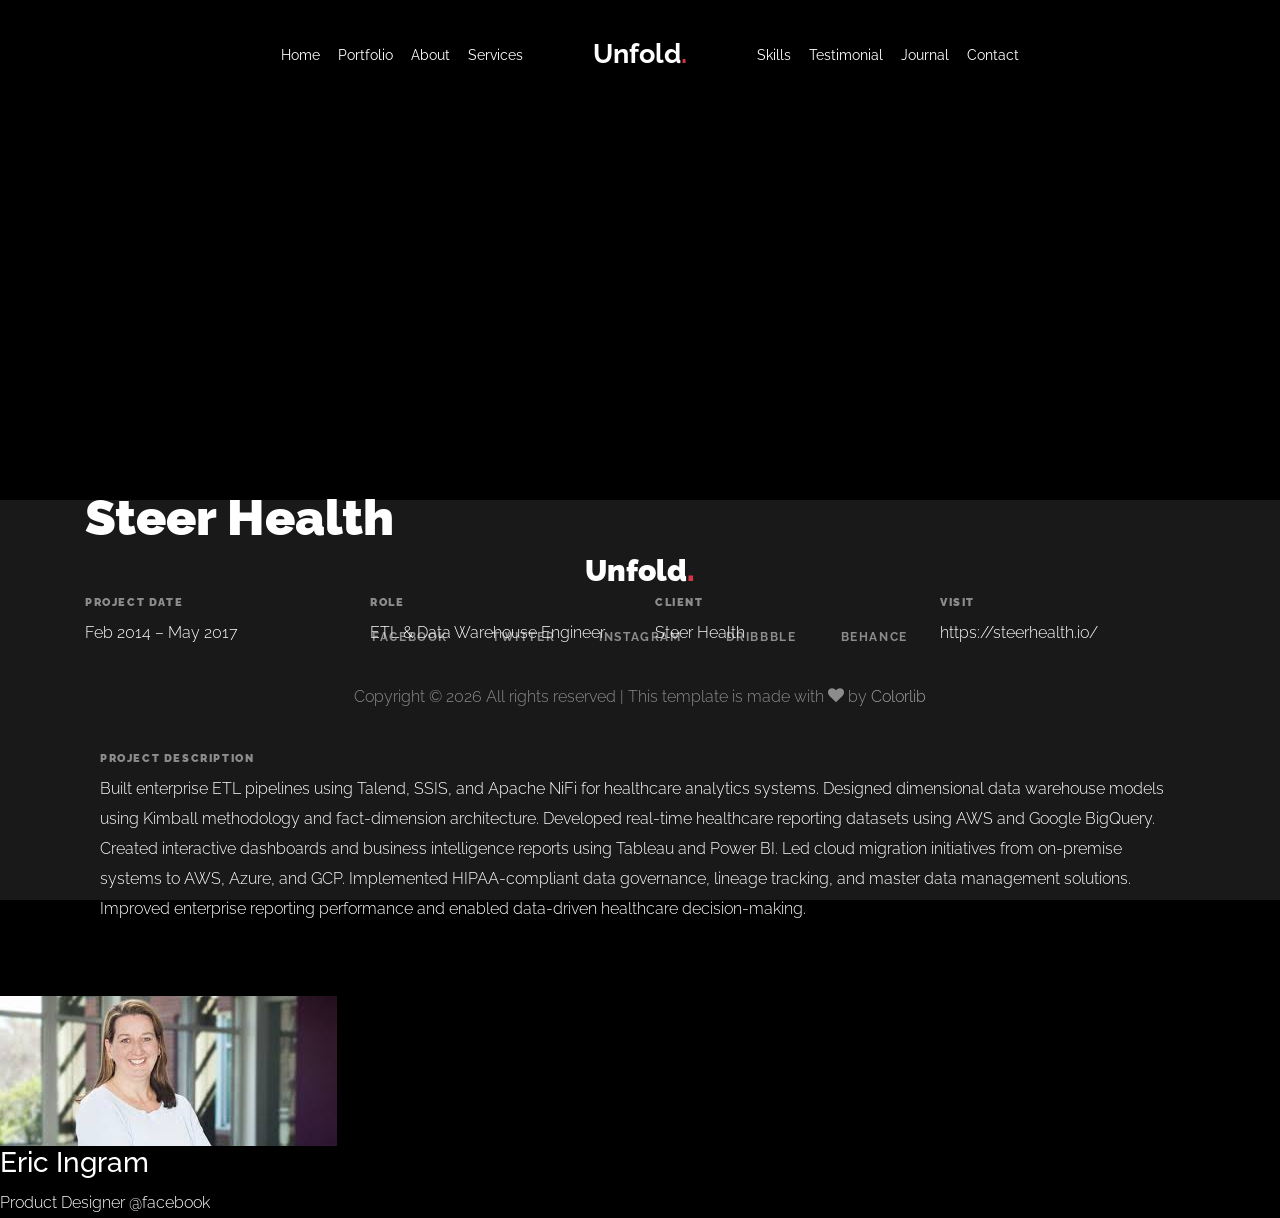
<file: portfolio-single-2.html>
<!DOCTYPE html>
<html lang="en">
  <!-- Mirrored from shaw-code.github.io/A_Shaw.github.io/portfolio-single-2.html by HTTrack Website Copier/3.x [XR&CO'2014], Mon, 10 Nov 2025 10:47:14 GMT -->
  <!-- Added by HTTrack --><meta
    http-equiv="content-type"
    content="text/html;charset=utf-8"
  /><!-- /Added by HTTrack -->
  <head>
    <meta charset="utf-8" />
    <meta
      name="viewport"
      content="width=device-width, initial-scale=1, shrink-to-fit=no"
    />

    <meta name="description" content="" />
    <meta name="keywords" content="html, css, javascript, jquery" />
    <meta name="author" content="" />

    <link rel="stylesheet" href="css/vendor/icomoon/style.css" />
    <link rel="stylesheet" href="css/vendor/owl.carousel.min.css" />
    <link rel="stylesheet" href="css/vendor/aos.css" />
    <link rel="stylesheet" href="css/vendor/animate.min.css" />
    <link rel="stylesheet" href="css/vendor/bootstrap.min.css" />
    <link rel="stylesheet" href="css/vendor/jquery.fancybox.min.html" />

    <!-- Theme Style -->
    <link rel="stylesheet" href="css/style.css" />
  </head>

  <body data-spy="scroll" data-target=".site-nav-target" data-offset="200">
    <nav class="unslate_co--site-mobile-menu">
      <div class="close-wrap d-flex">
        <a href="#" class="d-flex ml-auto js-menu-toggle">
          <span class="close-label">Close</span>
          <div class="close-times">
            <span class="bar1"></span>
            <span class="bar2"></span>
          </div>
        </a>
      </div>
      <div class="site-mobile-inner"></div>
    </nav>

    <div class="unslate_co--site-wrap">
      <div class="unslate_co--site-inner">
        <nav class="unslate_co--site-nav site-nav-target">
          <div class="container">
            <div
              class="row align-items-center justify-content-between text-left"
            >
              <div class="col-md-5 text-right">
                <ul
                  class="site-nav-ul js-clone-nav text-left d-none d-lg-inline-block"
                >
                  <li class="has-children">
                    <a href="index-2.html#home-section" class="nav-link"
                      >Home</a
                    >
                    <ul class="dropdown">
                      <li>
                        <a href="index-2.html">Hero Image BG</a>
                      </li>
                      <li>
                        <a href="index-video.html">Video BG</a>
                      </li>
                      <li>
                        <a href="index-hero-slider.html">Hero Slider</a>
                      </li>
                      <li>
                        <a href="index-sidebar-menu.html">Sidebar Menu</a>
                      </li>
                      <li>
                        <a href="index-right-menu.html">Right Menu</a>
                      </li>
                    </ul>
                  </li>
                  <li>
                    <a href="index-2.html#portfolio-section" class="nav-link"
                      >Portfolio</a
                    >
                  </li>
                  <li>
                    <a href="index-2.html#about-section" class="nav-link"
                      >About</a
                    >
                  </li>
                  <li>
                    <a href="index-2.html#services-section" class="nav-link"
                      >Services</a
                    >
                  </li>
                </ul>
              </div>
              <div class="site-logo pos-absolute">
                <a href="index-2.html" class="unslate_co--site-logo"
                  >Unfold<span>.</span></a
                >
              </div>
              <div class="col-md-5 text-right text-lg-left">
                <ul
                  class="site-nav-ul js-clone-nav text-left d-none d-lg-inline-block"
                >
                  <li>
                    <a href="index-2.html#skills-section" class="nav-link"
                      >Skills</a
                    >
                  </li>
                  <li>
                    <a href="index-2.html#testimonial-section" class="nav-link"
                      >Testimonial</a
                    >
                  </li>
                  <li>
                    <a href="index-2.html#journal-section" class="nav-link"
                      >Journal</a
                    >
                  </li>
                  <li>
                    <a href="index-2.html#contact-section" class="nav-link"
                      >Contact</a
                    >
                  </li>
                </ul>

                <ul
                  class="site-nav-ul-none-onepage text-right d-inline-block d-lg-none"
                >
                  <li><a href="#" class="js-menu-toggle">Menu</a></li>
                </ul>
              </div>
            </div>
          </div>
        </nav>
        <!-- END nav -->

          <!-- dov -->
          <a href="#portfolio-single-section" class="mouse-wrap smoothscroll">
            <span class="mouse">
              <span class="scroll"></span>
            </span>
            <span class="mouse-label">Scroll</span>
          </a>
        </div>
        <!-- END .cover-v1 -->

        <div class="container">
          <div
            class="portfolio-single-wrap unslate_co--section"
            id="portfolio-single-section"
          >
            <div class="portfolio-single-inner">
              <h2 class="heading-portfolio-single-h2">Steer Health</h2>

                


              <div class="row justify-content-between mb-5">
                <div class="col-12 mb-5">
                  <div class="row">
                    <div class="col-sm-6 col-md-6 col-lg-3">
                      <div class="detail-v1">
                        <span class="detail-label">Project Date</span>
                        <span class="detail-val">Feb 2014 – May 2017</span>
                      </div>
                    </div>
                    <div class="col-sm-6 col-md-6 col-lg-3">
                      <div class="detail-v1">
                        <span class="detail-label">Role</span>
                        <span class="detail-val">ETL & Data Warehouse Engineer </span>
                      </div>
                    </div>
                    <div class="col-sm-6 col-md-6 col-lg-3">
                      <div class="detail-v1">
                        <span class="detail-label">Client</span>
                        <span class="detail-val">Steer Health</span>
                      </div>
                    </div>
                    <div class="col-sm-6 col-md-6 col-lg-2">
                      <div class="detail-v1">
                        <span class="detail-label">Visit</span>
                        <span class="detail-val"
                          ><a href="https://steerhealth.io/">https://steerhealth.io/</a></span
                        >
                      </div>
                    </div>
                  </div>
                </div>
              </div>
              <div class="col-lg-12 pl-lg-6">
                  <div class="detail-v1">
                      <span class="detail-label">Project Description</span>
                  </div>
                          <p>
 Built enterprise ETL pipelines using Talend, SSIS, and Apache NiFi for healthcare
analytics systems.
 Designed dimensional data warehouse models using Kimball methodology and
fact-dimension architecture.
 Developed real-time healthcare reporting datasets using AWS and Google
BigQuery.
 Created interactive dashboards and business intelligence reports using Tableau
and Power BI.
 Led cloud migration initiatives from on-premise systems to AWS, Azure, and GCP.
 Implemented HIPAA-compliant data governance, lineage tracking, and master
data management solutions.
 Improved enterprise reporting performance and enabled data-driven healthcare
decision-making.

                          </p>
                        </div>
                      </div>
                    </div>
                  </div>
                </div>
              </div>
            </div>
          </div>
        </div>
      </div>

                    <div class="testimonial-author-info">
                      <img src="images/person_man_1.jpg" alt="Image" />
                      <h3>Eric Ingram</h3>
                      <span class="d-block position"
                        >Product Designer @facebook</span
                      >
                    </div>
                  </div>
                </div>
              </div>
            </div>
          </div>
        </div>
      </div>

      <footer class="unslate_co--footer unslate_co--section">
        <div class="container">
          <div class="row justify-content-center">
            <div class="col-md-7">
              <div class="footer-site-logo">
                <a href="#">Unfold<span>.</span></a>
              </div>

              <ul class="footer-site-social">
                <li><a href="#">Facebook</a></li>
                <li><a href="#">Twitter</a></li>
                <li><a href="#">Instagram</a></li>
                <li><a href="#">Dribbble</a></li>
                <li><a href="#">Behance</a></li>
              </ul>

              <p class="site-copyright">
                <!-- Link back to Colorlib can't be removed. Template is licensed under CC BY 3.0. -->
                Copyright &copy;
                <script>
                  document.write(new Date().getFullYear());
                </script>
                All rights reserved | This template is made with
                <i class="icon-heart" aria-hidden="true"></i> by
                <a href="https://colorlib.com/" target="_blank">Colorlib</a>
                <!-- Link back to Colorlib can't be removed. Template is licensed under CC BY 3.0. -->
              </p>
            </div>
          </div>
        </div>
      </footer>
    </div>

    <!-- Loader -->
    <div id="unslate_co--overlayer"></div>
    <div class="site-loader-wrap">
      <div class="site-loader"></div>
    </div>

    <script src="js/scripts-dist.js"></script>
    <script src="js/main.js"></script>
  </body>

  <!-- Mirrored from shaw-code.github.io/A_Shaw.github.io/portfolio-single-2.html by HTTrack Website Copier/3.x [XR&CO'2014], Mon, 10 Nov 2025 10:47:20 GMT -->
</html>
</file>
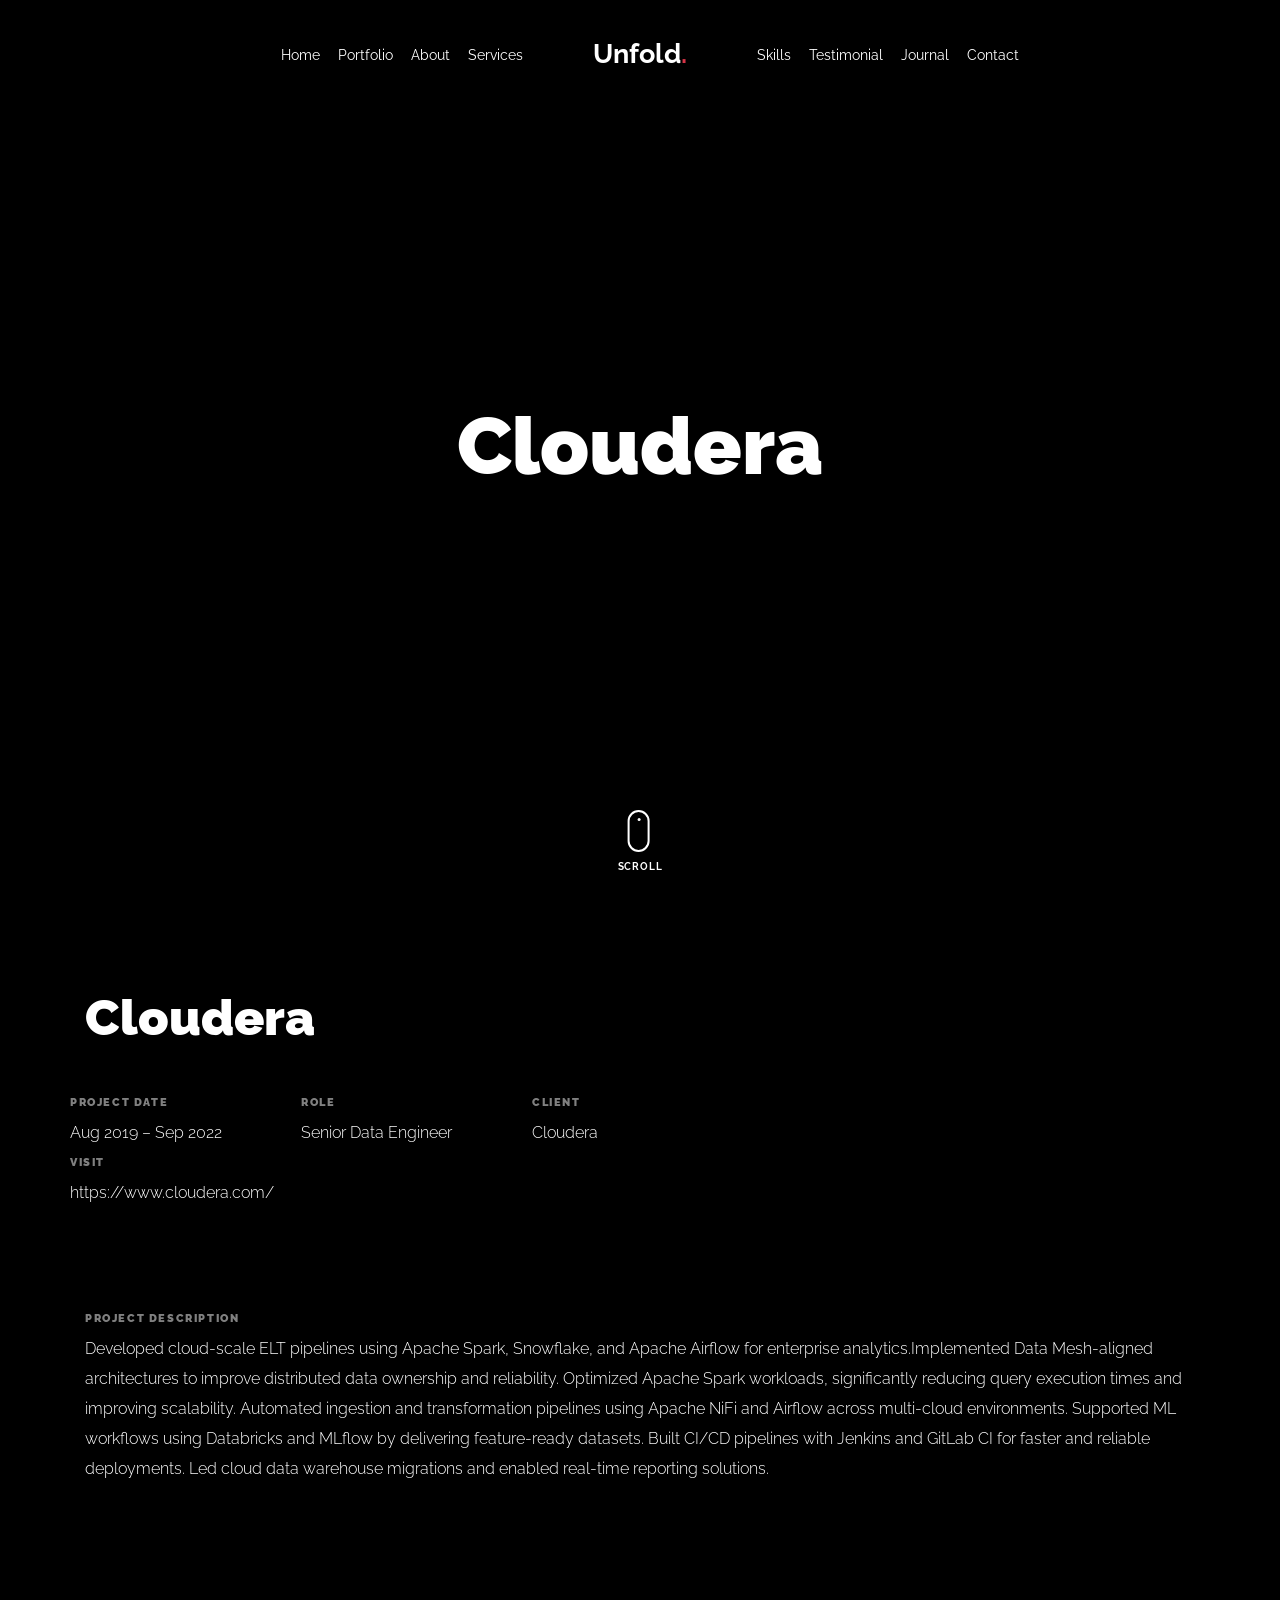
<file: portfolio-single-3.html>
<!doctype html>
<html lang="en">
  <!-- Mirrored from shaw-code.github.io/A_Shaw.github.io/portfolio-single-3.html by HTTrack Website Copier/3.x [XR&CO'2014], Mon, 10 Nov 2025 10:47:11 GMT -->
  <!-- Added by HTTrack --><meta
    http-equiv="content-type"
    content="text/html;charset=utf-8"
  /><!-- /Added by HTTrack -->
  <head>
    <meta charset="utf-8" />
    <meta
      name="viewport"
      content="width=device-width, initial-scale=1, shrink-to-fit=no"
    />

    <meta name="description" content="" />
    <meta name="keywords" content="html, css, javascript, jquery" />
    <meta name="author" content="" />

    <link rel="stylesheet" href="css/vendor/icomoon/style.css" />
    <link rel="stylesheet" href="css/vendor/owl.carousel.min.css" />
    <link rel="stylesheet" href="css/vendor/aos.css" />
    <link rel="stylesheet" href="css/vendor/animate.min.css" />
    <link rel="stylesheet" href="css/vendor/bootstrap.min.css" />
    <link rel="stylesheet" href="css/vendor/jquery.fancybox.min.html" />

    <!-- Theme Style -->
    <link rel="stylesheet" href="css/style.css" />
  </head>

  <body data-spy="scroll" data-target=".site-nav-target" data-offset="200">
    <nav class="unslate_co--site-mobile-menu">
      <div class="close-wrap d-flex">
        <a href="#" class="d-flex ml-auto js-menu-toggle">
          <span class="close-label">Close</span>
          <div class="close-times">
            <span class="bar1"></span>
            <span class="bar2"></span>
          </div>
        </a>
      </div>
      <div class="site-mobile-inner"></div>
    </nav>

    <div class="unslate_co--site-wrap">
      <div class="unslate_co--site-inner">
        <nav class="unslate_co--site-nav site-nav-target">
          <div class="container">
            <div
              class="row align-items-center justify-content-between text-left"
            >
              <div class="col-md-5 text-right">
                <ul
                  class="site-nav-ul js-clone-nav text-left d-none d-lg-inline-block"
                >
                  <li class="has-children">
                    <a href="index-2.html#home-section" class="nav-link"
                      >Home</a
                    >
                    <ul class="dropdown">
                      <li>
                        <a href="index-2.html">Hero Image BG</a>
                      </li>
                      <li>
                        <a href="index-video.html">Video BG</a>
                      </li>
                      <li>
                        <a href="index-hero-slider.html">Hero Slider</a>
                      </li>
                      <li>
                        <a href="index-sidebar-menu.html">Sidebar Menu</a>
                      </li>
                      <li>
                        <a href="index-right-menu.html">Right Menu</a>
                      </li>
                    </ul>
                  </li>
                  <li>
                    <a href="index-2.html#portfolio-section" class="nav-link"
                      >Portfolio</a
                    >
                  </li>
                  <li>
                    <a href="index-2.html#about-section" class="nav-link"
                      >About</a
                    >
                  </li>
                  <li>
                    <a href="index-2.html#services-section" class="nav-link"
                      >Services</a
                    >
                  </li>
                </ul>
              </div>
              <div class="site-logo pos-absolute">
                <a href="index-2.html" class="unslate_co--site-logo"
                  >Unfold<span>.</span></a
                >
              </div>
              <div class="col-md-5 text-right text-lg-left">
                <ul
                  class="site-nav-ul js-clone-nav text-left d-none d-lg-inline-block"
                >
                  <li>
                    <a href="index-2.html#skills-section" class="nav-link"
                      >Skills</a
                    >
                  </li>
                  <li>
                    <a href="index-2.html#testimonial-section" class="nav-link"
                      >Testimonial</a
                    >
                  </li>
                  <li>
                    <a href="index-2.html#journal-section" class="nav-link"
                      >Journal</a
                    >
                  </li>
                  <li>
                    <a href="index-2.html#contact-section" class="nav-link"
                      >Contact</a
                    >
                  </li>
                </ul>

                <ul
                  class="site-nav-ul-none-onepage text-right d-inline-block d-lg-none"
                >
                  <li><a href="#" class="js-menu-toggle">Menu</a></li>
                </ul>
              </div>
            </div>
          </div>
        </nav>
        <!-- END nav -->

        <div class="cover-v1 gradient-bottom-black jarallax">
          <div class="container">
            <div class="row align-items-center">
              <div class="col-md-10 mx-auto text-center">
                <h1 class="heading" data-aos="fade-up">Cloudera</h1>
              </div>
            </div>
          </div>

          <!-- dov -->
          <a href="#portfolio-single-section" class="mouse-wrap smoothscroll">
            <span class="mouse">
              <span class="scroll"></span>
            </span>
            <span class="mouse-label">Scroll</span>
          </a>
        </div>
        <!-- END .cover-v1 -->

        <div class="container">
          <div
            class="portfolio-single-wrap unslate_co--section"
            id="portfolio-single-section"
          >
            <div class="portfolio-single-inner">
              <h2 class="heading-portfolio-single-h2">Cloudera</h2>

              <div class="row justify-content-between align-items-stretch">
                <div class="row justify-content-between mb-5">
                  <div class="col-12 mb-5">
                    <div class="row">
                      <div class="col-sm-6 col-md-6 col-lg-4">
                        <div class="detail-v1">
                          <span class="detail-label">Project Date</span>
                          <span class="detail-val">Aug 2019 – Sep 2022</span>
                        </div>
                      </div>
                      <div class="col-sm-6 col-md-6 col-lg-4">
                        <div class="detail-v1">
                          <span class="detail-label">Role</span>
                          <span class="detail-val">Senior Data Engineer</span>
                        </div>
                      </div>
                      <div class="col-sm-5 col-md-5 col-lg-3">
                        <div class="detail-v1">
                          <span class="detail-label">Client</span>
                          <span class="detail-val">Cloudera</span>
                        </div>
                      </div>
                      <div class="col-sm-6 col-md-6 col-lg-2">
                        <div class="detail-v1">
                          <span class="detail-label">Visit</span>
                          <span class="detail-val"
                            ><a href="https://www.cloudera.com/"
                              >https://www.cloudera.com/</a
                            ></span
                          >
                        </div>
                      </div>
                    </div>
                  </div>
                </div>
                <div class="col-lg-12 pl-lg-6">
                  <div class="unslate_co--sticky">
                    <div class="row">
                      <div class="col-md-12 mb-4">
                        <div class="detail-v1">
                          <span class="detail-label">Project Description</span>
                          <p>
                            Developed cloud-scale ELT pipelines using Apache
                            Spark, Snowflake, and Apache Airflow for enterprise
                            analytics.Implemented Data Mesh-aligned
                            architectures to improve distributed data ownership
                            and reliability. Optimized Apache Spark workloads,
                            significantly reducing query execution times and
                            improving scalability. Automated ingestion and
                            transformation pipelines using Apache NiFi and
                            Airflow across multi-cloud environments. Supported
                            ML workflows using Databricks and MLflow by
                            delivering feature-ready datasets. Built CI/CD
                            pipelines with Jenkins and GitLab CI for faster and
                            reliable deployments. Led cloud data warehouse
                            migrations and enabled real-time reporting
                            solutions.
                          </p>
                        </div>
                      </div>
                    </div>
                  </div>
                </div>
              </div>
            </div>
          </div>
        </div>
      </div>

      <footer class="unslate_co--footer unslate_co--section">
        <div class="container">
          <div class="row justify-content-center">
            <div class="col-md-7">
              <div class="footer-site-logo">
                <a href="#">Unfold<span>.</span></a>
              </div>
            </div>
          </div>
        </div>
      </footer>
    </div>

    <!-- Loader -->
    <div id="unslate_co--overlayer"></div>
    <div class="site-loader-wrap">
      <div class="site-loader"></div>
    </div>

    <script src="js/scripts-dist.js"></script>
    <script src="js/main.js"></script>
  </body>

  <!-- Mirrored from shaw-code.github.io/A_Shaw.github.io/portfolio-single-3.html by HTTrack Website Copier/3.x [XR&CO'2014], Mon, 10 Nov 2025 10:47:13 GMT -->
</html>
</file>
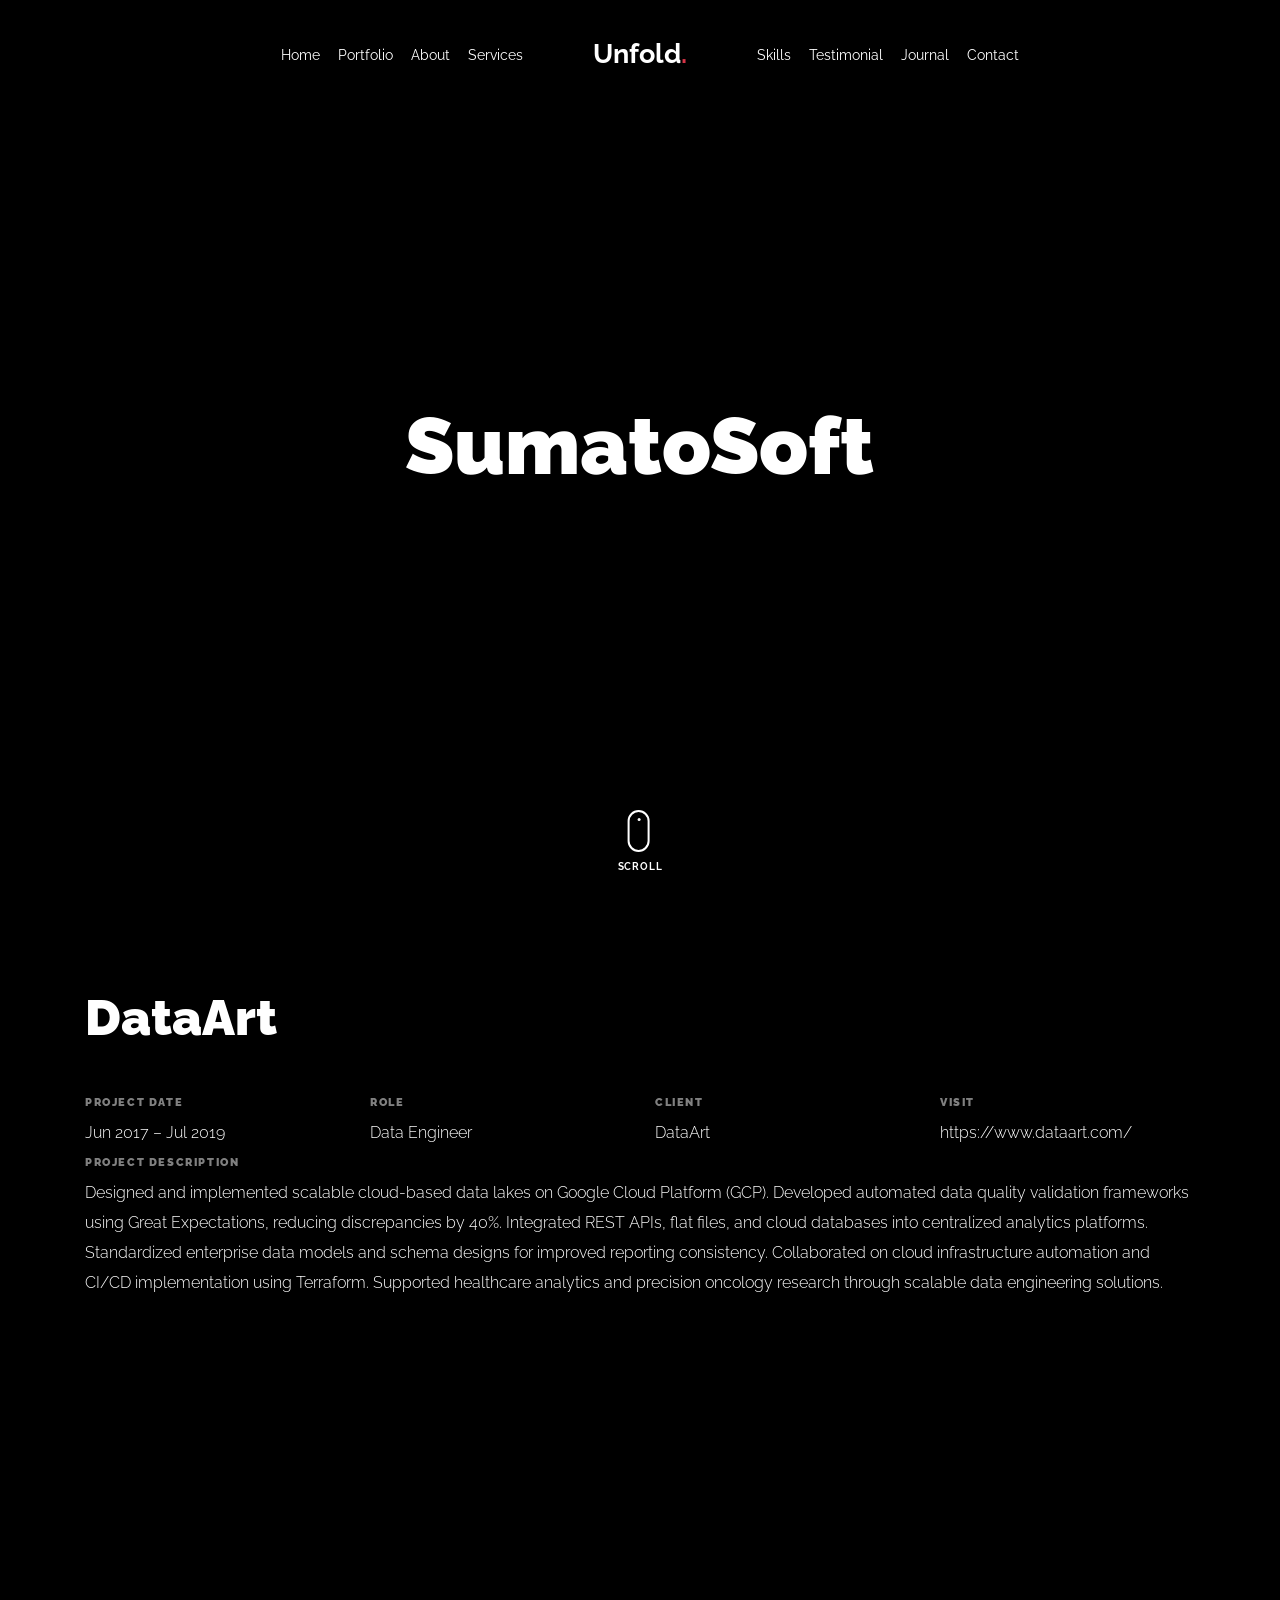
<file: portfolio-single-4.html>
<!doctype html>
<html lang="en">
  <!-- Mirrored from shaw-code.github.io/A_Shaw.github.io/portfolio-single-4.html by HTTrack Website Copier/3.x [XR&CO'2014], Mon, 10 Nov 2025 10:47:13 GMT -->
  <!-- Added by HTTrack --><meta
    http-equiv="content-type"
    content="text/html;charset=utf-8"
  /><!-- /Added by HTTrack -->
  <head>
    <meta charset="utf-8" />
    <meta
      name="viewport"
      content="width=device-width, initial-scale=1, shrink-to-fit=no"
    />

    <meta name="description" content="" />
    <meta name="keywords" content="html, css, javascript, jquery" />
    <meta name="author" content="" />

    <link rel="stylesheet" href="css/vendor/icomoon/style.css" />
    <link rel="stylesheet" href="css/vendor/owl.carousel.min.css" />
    <link rel="stylesheet" href="css/vendor/aos.css" />
    <link rel="stylesheet" href="css/vendor/animate.min.css" />
    <link rel="stylesheet" href="css/vendor/bootstrap.min.css" />
    <link rel="stylesheet" href="css/vendor/jquery.fancybox.min.html" />

    <!-- Theme Style -->
    <link rel="stylesheet" href="css/style.css" />
  </head>

  <body data-spy="scroll" data-target=".site-nav-target" data-offset="200">
    <nav class="unslate_co--site-mobile-menu">
      <div class="close-wrap d-flex">
        <a href="#" class="d-flex ml-auto js-menu-toggle">
          <span class="close-label">Close</span>
          <div class="close-times">
            <span class="bar1"></span>
            <span class="bar2"></span>
          </div>
        </a>
      </div>
      <div class="site-mobile-inner"></div>
    </nav>

    <div class="unslate_co--site-wrap">
      <div class="unslate_co--site-inner">
        <nav class="unslate_co--site-nav site-nav-target">
          <div class="container">
            <div
              class="row align-items-center justify-content-between text-left"
            >
              <div class="col-md-5 text-right">
                <ul
                  class="site-nav-ul js-clone-nav text-left d-none d-lg-inline-block"
                >
                  <li class="has-children">
                    <a href="index-2.html#home-section" class="nav-link"
                      >Home</a
                    >
                    <ul class="dropdown">
                      <li>
                        <a href="index-2.html">Hero Image BG</a>
                      </li>
                      <li>
                        <a href="index-video.html">Video BG</a>
                      </li>
                      <li>
                        <a href="index-hero-slider.html">Hero Slider</a>
                      </li>
                      <li>
                        <a href="index-sidebar-menu.html">Sidebar Menu</a>
                      </li>
                      <li>
                        <a href="index-right-menu.html">Right Menu</a>
                      </li>
                    </ul>
                  </li>
                  <li>
                    <a href="index-2.html#portfolio-section" class="nav-link"
                      >Portfolio</a
                    >
                  </li>
                  <li>
                    <a href="index-2.html#about-section" class="nav-link"
                      >About</a
                    >
                  </li>
                  <li>
                    <a href="index-2.html#services-section" class="nav-link"
                      >Services</a
                    >
                  </li>
                </ul>
              </div>
              <div class="site-logo pos-absolute">
                <a href="index-2.html" class="unslate_co--site-logo"
                  >Unfold<span>.</span></a
                >
              </div>
              <div class="col-md-5 text-right text-lg-left">
                <ul
                  class="site-nav-ul js-clone-nav text-left d-none d-lg-inline-block"
                >
                  <li>
                    <a href="index-2.html#skills-section" class="nav-link"
                      >Skills</a
                    >
                  </li>
                  <li>
                    <a href="index-2.html#testimonial-section" class="nav-link"
                      >Testimonial</a
                    >
                  </li>
                  <li>
                    <a href="index-2.html#journal-section" class="nav-link"
                      >Journal</a
                    >
                  </li>
                  <li>
                    <a href="index-2.html#contact-section" class="nav-link"
                      >Contact</a
                    >
                  </li>
                </ul>

                <ul
                  class="site-nav-ul-none-onepage text-right d-inline-block d-lg-none"
                >
                  <li><a href="#" class="js-menu-toggle">Menu</a></li>
                </ul>
              </div>
            </div>
          </div>
        </nav>
        <!-- END nav -->

        <div class="cover-v1 gradient-bottom-black jarallax">
          <div class="container">
            <div class="row align-items-center">
              <div class="col-md-10 mx-auto text-center">
                <h1 class="heading" data-aos="fade-up">SumatoSoft</h1>
              </div>
            </div>
          </div>

          <!-- dov -->
          <a href="#portfolio-single-section" class="mouse-wrap smoothscroll">
            <span class="mouse">
              <span class="scroll"></span>
            </span>
            <span class="mouse-label">Scroll</span>
          </a>
        </div>
        <!-- END .cover-v1 -->

        <div class="container">
          <div
            class="portfolio-single-wrap unslate_co--section"
            id="portfolio-single-section"
          >
            <div class="portfolio-single-inner">
              <h2 class="heading-portfolio-single-h2">DataArt</h2>

              <div class="row justify-content-between align-items-stretch">
                <div class="col-sm-5 col-md-5 col-lg-3">
                  <div class="detail-v1">
                    <span class="detail-label">Project Date</span>
                    <span class="detail-val">Jun 2017 – Jul 2019</span>
                  </div>
                </div>
                <div class="col-sm-5 col-md-5 col-lg-3">
                  <div class="detail-v1">
                    <span class="detail-label">Role</span>
                    <span class="detail-val">Data Engineer</span>
                  </div>
                </div>
                <div class="col-sm-5 col-md-5 col-lg-3">
                  <div class="detail-v1">
                    <span class="detail-label">Client</span>
                    <span class="detail-val">DataArt</span>
                  </div>
                </div>
                <div class="col-sm-5 col-md-5 col-lg-3">
                  <div class="detail-v1">
                    <span class="detail-label">Visit</span>
                    <span class="detail-val"
                      ><a href="https://www.dataart.com/"
                        >https://www.dataart.com/</a
                      ></span
                    >
                  </div>
                </div>
                <div class="col-lg-12 pl-lg-6">
                  <div class="unslate_co--sticky">
                    <div class="row">
                      <div class="col-md-12 mb-4">
                        <div class="detail-v1">
                          <span class="detail-label">Project Description</span>
                          <p>
                            Designed and implemented scalable cloud-based data
                            lakes on Google Cloud Platform (GCP). Developed
                            automated data quality validation frameworks using
                            Great Expectations, reducing discrepancies by 40%.
                            Integrated REST APIs, flat files, and cloud
                            databases into centralized analytics platforms.
                            Standardized enterprise data models and schema
                            designs for improved reporting consistency.
                            Collaborated on cloud infrastructure automation and
                            CI/CD implementation using Terraform. Supported
                            healthcare analytics and precision oncology research
                            through scalable data engineering solutions.
                          </p>
                        </div>
                      </div>
                    </div>
                  </div>
                </div>
              </div>
            </div>
          </div>
        </div>
      </div>

      <footer class="unslate_co--footer unslate_co--section">
        <div class="container">
          <div class="row justify-content-center">
            <div class="col-md-7">
              <div class="footer-site-logo">
                <a href="#">Unfold<span>.</span></a>
              </div>
            </div>
          </div>
        </div>
      </footer>
    </div>

    <!-- Loader -->
    <div id="unslate_co--overlayer"></div>
    <div class="site-loader-wrap">
      <div class="site-loader"></div>
    </div>

    <script src="js/scripts-dist.js"></script>
    <script src="js/main.js"></script>
  </body>

  <!-- Mirrored from shaw-code.github.io/A_Shaw.github.io/portfolio-single-4.html by HTTrack Website Copier/3.x [XR&CO'2014], Mon, 10 Nov 2025 10:47:14 GMT -->
</html>
</file>
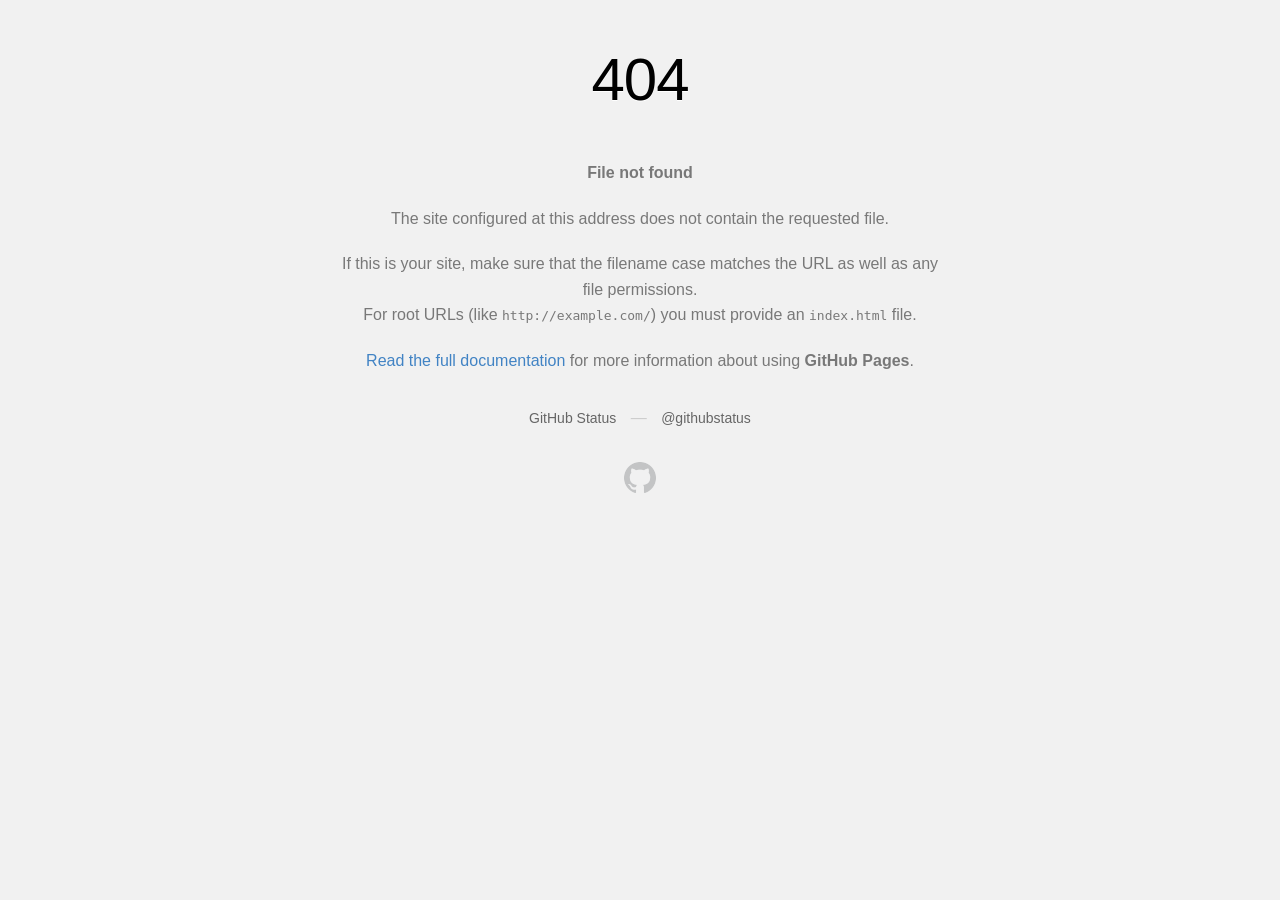
<file: css/vendor/jquery.fancybox.min.html>
<!DOCTYPE html>
<html>
  <head>
    <meta http-equiv="Content-type" content="text/html; charset=utf-8">
    <meta http-equiv="Content-Security-Policy" content="default-src 'none'; style-src 'unsafe-inline'; img-src data:; connect-src 'self'">
    <title>Page not found &middot; GitHub Pages</title>
    <style type="text/css" media="screen">
      body {
        background-color: #f1f1f1;
        margin: 0;
        font-family: "Helvetica Neue", Helvetica, Arial, sans-serif;
      }

      .container { margin: 50px auto 40px auto; width: 600px; text-align: center; }

      a { color: #4183c4; text-decoration: none; }
      a:hover { text-decoration: underline; }

      h1 { width: 800px; position:relative; left: -100px; letter-spacing: -1px; line-height: 60px; font-size: 60px; font-weight: 100; margin: 0px 0 50px 0; text-shadow: 0 1px 0 #fff; }
      p { color: rgba(0, 0, 0, 0.5); margin: 20px 0; line-height: 1.6; }

      ul { list-style: none; margin: 25px 0; padding: 0; }
      li { display: table-cell; font-weight: bold; width: 1%; }

      .logo { display: inline-block; margin-top: 35px; }
      .logo-img-2x { display: none; }
      @media
      only screen and (-webkit-min-device-pixel-ratio: 2),
      only screen and (   min--moz-device-pixel-ratio: 2),
      only screen and (     -o-min-device-pixel-ratio: 2/1),
      only screen and (        min-device-pixel-ratio: 2),
      only screen and (                min-resolution: 192dpi),
      only screen and (                min-resolution: 2dppx) {
        .logo-img-1x { display: none; }
        .logo-img-2x { display: inline-block; }
      }

      #suggestions {
        margin-top: 35px;
        color: #ccc;
      }
      #suggestions a {
        color: #666666;
        font-weight: 200;
        font-size: 14px;
        margin: 0 10px;
      }

    </style>
  </head>
  <body>

    <div class="container">

      <h1>404</h1>
      <p><strong>File not found</strong></p>

      <p>
        The site configured at this address does not
        contain the requested file.
      </p>

      <p>
        If this is your site, make sure that the filename case matches the URL
        as well as any file permissions.<br>
        For root URLs (like <code>http://example.com/</code>) you must provide an
        <code>index.html</code> file.
      </p>

      <p>
        <a href="https://help.github.com/pages/">Read the full documentation</a>
        for more information about using <strong>GitHub Pages</strong>.
      </p>

      <div id="suggestions">
        <a href="https://githubstatus.com">GitHub Status</a> &mdash;
        <a href="https://twitter.com/githubstatus">@githubstatus</a>
      </div>

      <a href="/" class="logo logo-img-1x">
        <img width="32" height="32" title="" alt="" src="[data-uri]">
      </a>

      <a href="/" class="logo logo-img-2x">
        <img width="32" height="32" title="" alt="" src="[data-uri]">
      </a>
    </div>
  </body>
</html>
</file>
<file: css/vendor/icomoon/style.css>
@font-face {
  font-family: 'icomoon';
  src:  url('fonts/icomoon1a44.eot?10si43');
  src:  url('fonts/icomoon1a44.eot?10si43#iefix') format('embedded-opentype'),
    url('fonts/icomoon1a44.ttf?10si43') format('truetype'),
    url('fonts/icomoon1a44.woff?10si43') format('woff'),
    url('fonts/icomoon1a44.svg?10si43#icomoon') format('svg');
  font-weight: normal;
  font-style: normal;
}

[class^="icon-"], [class*=" icon-"] {
  /* use !important to prevent issues with browser extensions that change fonts */
  font-family: 'icomoon' !important;
  speak: none;
  font-style: normal;
  font-weight: normal;
  font-variant: normal;
  text-transform: none;
  line-height: 1;

  /* Better Font Rendering =========== */
  -webkit-font-smoothing: antialiased;
  -moz-osx-font-smoothing: grayscale;
}

.icon-asterisk:before {
  content: "\f069";
}
.icon-plus:before {
  content: "\f067";
}
.icon-question:before {
  content: "\f128";
}
.icon-minus:before {
  content: "\f068";
}
.icon-glass:before {
  content: "\f000";
}
.icon-music:before {
  content: "\f001";
}
.icon-search:before {
  content: "\f002";
}
.icon-envelope-o:before {
  content: "\f003";
}
.icon-heart:before {
  content: "\f004";
}
.icon-star:before {
  content: "\f005";
}
.icon-star-o:before {
  content: "\f006";
}
.icon-user:before {
  content: "\f007";
}
.icon-film:before {
  content: "\f008";
}
.icon-th-large:before {
  content: "\f009";
}
.icon-th:before {
  content: "\f00a";
}
.icon-th-list:before {
  content: "\f00b";
}
.icon-check:before {
  content: "\f00c";
}
.icon-close:before {
  content: "\f00d";
}
.icon-remove:before {
  content: "\f00d";
}
.icon-times:before {
  content: "\f00d";
}
.icon-search-plus:before {
  content: "\f00e";
}
.icon-search-minus:before {
  content: "\f010";
}
.icon-power-off:before {
  content: "\f011";
}
.icon-signal:before {
  content: "\f012";
}
.icon-cog:before {
  content: "\f013";
}
.icon-gear:before {
  content: "\f013";
}
.icon-trash-o:before {
  content: "\f014";
}
.icon-home:before {
  content: "\f015";
}
.icon-file-o:before {
  content: "\f016";
}
.icon-clock-o:before {
  content: "\f017";
}
.icon-road:before {
  content: "\f018";
}
.icon-download:before {
  content: "\f019";
}
.icon-arrow-circle-o-down:before {
  content: "\f01a";
}
.icon-arrow-circle-o-up:before {
  content: "\f01b";
}
.icon-inbox:before {
  content: "\f01c";
}
.icon-play-circle-o:before {
  content: "\f01d";
}
.icon-repeat:before {
  content: "\f01e";
}
.icon-rotate-right:before {
  content: "\f01e";
}
.icon-refresh:before {
  content: "\f021";
}
.icon-list-alt:before {
  content: "\f022";
}
.icon-lock:before {
  content: "\f023";
}
.icon-flag:before {
  content: "\f024";
}
.icon-headphones:before {
  content: "\f025";
}
.icon-volume-off:before {
  content: "\f026";
}
.icon-volume-down:before {
  content: "\f027";
}
.icon-volume-up:before {
  content: "\f028";
}
.icon-qrcode:before {
  content: "\f029";
}
.icon-barcode:before {
  content: "\f02a";
}
.icon-tag:before {
  content: "\f02b";
}
.icon-tags:before {
  content: "\f02c";
}
.icon-book:before {
  content: "\f02d";
}
.icon-bookmark:before {
  content: "\f02e";
}
.icon-print:before {
  content: "\f02f";
}
.icon-camera:before {
  content: "\f030";
}
.icon-font:before {
  content: "\f031";
}
.icon-bold:before {
  content: "\f032";
}
.icon-italic:before {
  content: "\f033";
}
.icon-text-height:before {
  content: "\f034";
}
.icon-text-width:before {
  content: "\f035";
}
.icon-align-left:before {
  content: "\f036";
}
.icon-align-center:before {
  content: "\f037";
}
.icon-align-right:before {
  content: "\f038";
}
.icon-align-justify:before {
  content: "\f039";
}
.icon-list:before {
  content: "\f03a";
}
.icon-dedent:before {
  content: "\f03b";
}
.icon-outdent:before {
  content: "\f03b";
}
.icon-indent:before {
  content: "\f03c";
}
.icon-video-camera:before {
  content: "\f03d";
}
.icon-image:before {
  content: "\f03e";
}
.icon-photo:before {
  content: "\f03e";
}
.icon-picture-o:before {
  content: "\f03e";
}
.icon-pencil:before {
  content: "\f040";
}
.icon-map-marker:before {
  content: "\f041";
}
.icon-adjust:before {
  content: "\f042";
}
.icon-tint:before {
  content: "\f043";
}
.icon-edit:before {
  content: "\f044";
}
.icon-pencil-square-o:before {
  content: "\f044";
}
.icon-share-square-o:before {
  content: "\f045";
}
.icon-check-square-o:before {
  content: "\f046";
}
.icon-arrows:before {
  content: "\f047";
}
.icon-step-backward:before {
  content: "\f048";
}
.icon-fast-backward:before {
  content: "\f049";
}
.icon-backward:before {
  content: "\f04a";
}
.icon-play:before {
  content: "\f04b";
}
.icon-pause:before {
  content: "\f04c";
}
.icon-stop:before {
  content: "\f04d";
}
.icon-forward:before {
  content: "\f04e";
}
.icon-fast-forward:before {
  content: "\f050";
}
.icon-step-forward:before {
  content: "\f051";
}
.icon-eject:before {
  content: "\f052";
}
.icon-chevron-left:before {
  content: "\f053";
}
.icon-chevron-right:before {
  content: "\f054";
}
.icon-plus-circle:before {
  content: "\f055";
}
.icon-minus-circle:before {
  content: "\f056";
}
.icon-times-circle:before {
  content: "\f057";
}
.icon-check-circle:before {
  content: "\f058";
}
.icon-question-circle:before {
  content: "\f059";
}
.icon-info-circle:before {
  content: "\f05a";
}
.icon-crosshairs:before {
  content: "\f05b";
}
.icon-times-circle-o:before {
  content: "\f05c";
}
.icon-check-circle-o:before {
  content: "\f05d";
}
.icon-ban:before {
  content: "\f05e";
}
.icon-arrow-left:before {
  content: "\f060";
}
.icon-arrow-right:before {
  content: "\f061";
}
.icon-arrow-up:before {
  content: "\f062";
}
.icon-arrow-down:before {
  content: "\f063";
}
.icon-mail-forward:before {
  content: "\f064";
}
.icon-share:before {
  content: "\f064";
}
.icon-expand:before {
  content: "\f065";
}
.icon-compress:before {
  content: "\f066";
}
.icon-exclamation-circle:before {
  content: "\f06a";
}
.icon-gift:before {
  content: "\f06b";
}
.icon-leaf:before {
  content: "\f06c";
}
.icon-fire:before {
  content: "\f06d";
}
.icon-eye:before {
  content: "\f06e";
}
.icon-eye-slash:before {
  content: "\f070";
}
.icon-exclamation-triangle:before {
  content: "\f071";
}
.icon-warning:before {
  content: "\f071";
}
.icon-plane:before {
  content: "\f072";
}
.icon-calendar:before {
  content: "\f073";
}
.icon-random:before {
  content: "\f074";
}
.icon-comment:before {
  content: "\f075";
}
.icon-magnet:before {
  content: "\f076";
}
.icon-chevron-up:before {
  content: "\f077";
}
.icon-chevron-down:before {
  content: "\f078";
}
.icon-retweet:before {
  content: "\f079";
}
.icon-shopping-cart:before {
  content: "\f07a";
}
.icon-folder:before {
  content: "\f07b";
}
.icon-folder-open:before {
  content: "\f07c";
}
.icon-arrows-v:before {
  content: "\f07d";
}
.icon-arrows-h:before {
  content: "\f07e";
}
.icon-bar-chart:before {
  content: "\f080";
}
.icon-bar-chart-o:before {
  content: "\f080";
}
.icon-twitter-square:before {
  content: "\f081";
}
.icon-facebook-square:before {
  content: "\f082";
}
.icon-camera-retro:before {
  content: "\f083";
}
.icon-key:before {
  content: "\f084";
}
.icon-cogs:before {
  content: "\f085";
}
.icon-gears:before {
  content: "\f085";
}
.icon-comments:before {
  content: "\f086";
}
.icon-thumbs-o-up:before {
  content: "\f087";
}
.icon-thumbs-o-down:before {
  content: "\f088";
}
.icon-star-half:before {
  content: "\f089";
}
.icon-heart-o:before {
  content: "\f08a";
}
.icon-sign-out:before {
  content: "\f08b";
}
.icon-linkedin-square:before {
  content: "\f08c";
}
.icon-thumb-tack:before {
  content: "\f08d";
}
.icon-external-link:before {
  content: "\f08e";
}
.icon-sign-in:before {
  content: "\f090";
}
.icon-trophy:before {
  content: "\f091";
}
.icon-github-square:before {
  content: "\f092";
}
.icon-upload:before {
  content: "\f093";
}
.icon-lemon-o:before {
  content: "\f094";
}
.icon-phone:before {
  content: "\f095";
}
.icon-square-o:before {
  content: "\f096";
}
.icon-bookmark-o:before {
  content: "\f097";
}
.icon-phone-square:before {
  content: "\f098";
}
.icon-twitter:before {
  content: "\f099";
}
.icon-facebook:before {
  content: "\f09a";
}
.icon-facebook-f:before {
  content: "\f09a";
}
.icon-github:before {
  content: "\f09b";
}
.icon-unlock:before {
  content: "\f09c";
}
.icon-credit-card:before {
  content: "\f09d";
}
.icon-feed:before {
  content: "\f09e";
}
.icon-rss:before {
  content: "\f09e";
}
.icon-hdd-o:before {
  content: "\f0a0";
}
.icon-bullhorn:before {
  content: "\f0a1";
}
.icon-bell-o:before {
  content: "\f0a2";
}
.icon-certificate:before {
  content: "\f0a3";
}
.icon-hand-o-right:before {
  content: "\f0a4";
}
.icon-hand-o-left:before {
  content: "\f0a5";
}
.icon-hand-o-up:before {
  content: "\f0a6";
}
.icon-hand-o-down:before {
  content: "\f0a7";
}
.icon-arrow-circle-left:before {
  content: "\f0a8";
}
.icon-arrow-circle-right:before {
  content: "\f0a9";
}
.icon-arrow-circle-up:before {
  content: "\f0aa";
}
.icon-arrow-circle-down:before {
  content: "\f0ab";
}
.icon-globe:before {
  content: "\f0ac";
}
.icon-wrench:before {
  content: "\f0ad";
}
.icon-tasks:before {
  content: "\f0ae";
}
.icon-filter:before {
  content: "\f0b0";
}
.icon-briefcase:before {
  content: "\f0b1";
}
.icon-arrows-alt:before {
  content: "\f0b2";
}
.icon-group:before {
  content: "\f0c0";
}
.icon-users:before {
  content: "\f0c0";
}
.icon-chain:before {
  content: "\f0c1";
}
.icon-link:before {
  content: "\f0c1";
}
.icon-cloud:before {
  content: "\f0c2";
}
.icon-flask:before {
  content: "\f0c3";
}
.icon-cut:before {
  content: "\f0c4";
}
.icon-scissors:before {
  content: "\f0c4";
}
.icon-copy:before {
  content: "\f0c5";
}
.icon-files-o:before {
  content: "\f0c5";
}
.icon-paperclip:before {
  content: "\f0c6";
}
.icon-floppy-o:before {
  content: "\f0c7";
}
.icon-save:before {
  content: "\f0c7";
}
.icon-square:before {
  content: "\f0c8";
}
.icon-bars:before {
  content: "\f0c9";
}
.icon-navicon:before {
  content: "\f0c9";
}
.icon-reorder:before {
  content: "\f0c9";
}
.icon-list-ul:before {
  content: "\f0ca";
}
.icon-list-ol:before {
  content: "\f0cb";
}
.icon-strikethrough:before {
  content: "\f0cc";
}
.icon-underline:before {
  content: "\f0cd";
}
.icon-table:before {
  content: "\f0ce";
}
.icon-magic:before {
  content: "\f0d0";
}
.icon-truck:before {
  content: "\f0d1";
}
.icon-pinterest:before {
  content: "\f0d2";
}
.icon-pinterest-square:before {
  content: "\f0d3";
}
.icon-google-plus-square:before {
  content: "\f0d4";
}
.icon-google-plus:before {
  content: "\f0d5";
}
.icon-money:before {
  content: "\f0d6";
}
.icon-caret-down:before {
  content: "\f0d7";
}
.icon-caret-up:before {
  content: "\f0d8";
}
.icon-caret-left:before {
  content: "\f0d9";
}
.icon-caret-right:before {
  content: "\f0da";
}
.icon-columns:before {
  content: "\f0db";
}
.icon-sort:before {
  content: "\f0dc";
}
.icon-unsorted:before {
  content: "\f0dc";
}
.icon-sort-desc:before {
  content: "\f0dd";
}
.icon-sort-down:before {
  content: "\f0dd";
}
.icon-sort-asc:before {
  content: "\f0de";
}
.icon-sort-up:before {
  content: "\f0de";
}
.icon-envelope:before {
  content: "\f0e0";
}
.icon-linkedin:before {
  content: "\f0e1";
}
.icon-rotate-left:before {
  content: "\f0e2";
}
.icon-undo:before {
  content: "\f0e2";
}
.icon-gavel:before {
  content: "\f0e3";
}
.icon-legal:before {
  content: "\f0e3";
}
.icon-dashboard:before {
  content: "\f0e4";
}
.icon-tachometer:before {
  content: "\f0e4";
}
.icon-comment-o:before {
  content: "\f0e5";
}
.icon-comments-o:before {
  content: "\f0e6";
}
.icon-bolt:before {
  content: "\f0e7";
}
.icon-flash:before {
  content: "\f0e7";
}
.icon-sitemap:before {
  content: "\f0e8";
}
.icon-umbrella:before {
  content: "\f0e9";
}
.icon-clipboard:before {
  content: "\f0ea";
}
.icon-paste:before {
  content: "\f0ea";
}
.icon-lightbulb-o:before {
  content: "\f0eb";
}
.icon-exchange:before {
  content: "\f0ec";
}
.icon-cloud-download:before {
  content: "\f0ed";
}
.icon-cloud-upload:before {
  content: "\f0ee";
}
.icon-user-md:before {
  content: "\f0f0";
}
.icon-stethoscope:before {
  content: "\f0f1";
}
.icon-suitcase:before {
  content: "\f0f2";
}
.icon-bell:before {
  content: "\f0f3";
}
.icon-coffee:before {
  content: "\f0f4";
}
.icon-cutlery:before {
  content: "\f0f5";
}
.icon-file-text-o:before {
  content: "\f0f6";
}
.icon-building-o:before {
  content: "\f0f7";
}
.icon-hospital-o:before {
  content: "\f0f8";
}
.icon-ambulance:before {
  content: "\f0f9";
}
.icon-medkit:before {
  content: "\f0fa";
}
.icon-fighter-jet:before {
  content: "\f0fb";
}
.icon-beer:before {
  content: "\f0fc";
}
.icon-h-square:before {
  content: "\f0fd";
}
.icon-plus-square:before {
  content: "\f0fe";
}
.icon-angle-double-left:before {
  content: "\f100";
}
.icon-angle-double-right:before {
  content: "\f101";
}
.icon-angle-double-up:before {
  content: "\f102";
}
.icon-angle-double-down:before {
  content: "\f103";
}
.icon-angle-left:before {
  content: "\f104";
}
.icon-angle-right:before {
  content: "\f105";
}
.icon-angle-up:before {
  content: "\f106";
}
.icon-angle-down:before {
  content: "\f107";
}
.icon-desktop:before {
  content: "\f108";
}
.icon-laptop:before {
  content: "\f109";
}
.icon-tablet:before {
  content: "\f10a";
}
.icon-mobile:before {
  content: "\f10b";
}
.icon-mobile-phone:before {
  content: "\f10b";
}
.icon-circle-o:before {
  content: "\f10c";
}
.icon-quote-left:before {
  content: "\f10d";
}
.icon-quote-right:before {
  content: "\f10e";
}
.icon-spinner:before {
  content: "\f110";
}
.icon-circle:before {
  content: "\f111";
}
.icon-mail-reply:before {
  content: "\f112";
}
.icon-reply:before {
  content: "\f112";
}
.icon-github-alt:before {
  content: "\f113";
}
.icon-folder-o:before {
  content: "\f114";
}
.icon-folder-open-o:before {
  content: "\f115";
}
.icon-smile-o:before {
  content: "\f118";
}
.icon-frown-o:before {
  content: "\f119";
}
.icon-meh-o:before {
  content: "\f11a";
}
.icon-gamepad:before {
  content: "\f11b";
}
.icon-keyboard-o:before {
  content: "\f11c";
}
.icon-flag-o:before {
  content: "\f11d";
}
.icon-flag-checkered:before {
  content: "\f11e";
}
.icon-terminal:before {
  content: "\f120";
}
.icon-code:before {
  content: "\f121";
}
.icon-mail-reply-all:before {
  content: "\f122";
}
.icon-reply-all:before {
  content: "\f122";
}
.icon-star-half-empty:before {
  content: "\f123";
}
.icon-star-half-full:before {
  content: "\f123";
}
.icon-star-half-o:before {
  content: "\f123";
}
.icon-location-arrow:before {
  content: "\f124";
}
.icon-crop:before {
  content: "\f125";
}
.icon-code-fork:before {
  content: "\f126";
}
.icon-chain-broken:before {
  content: "\f127";
}
.icon-unlink:before {
  content: "\f127";
}
.icon-info:before {
  content: "\f129";
}
.icon-exclamation:before {
  content: "\f12a";
}
.icon-superscript:before {
  content: "\f12b";
}
.icon-subscript:before {
  content: "\f12c";
}
.icon-eraser:before {
  content: "\f12d";
}
.icon-puzzle-piece:before {
  content: "\f12e";
}
.icon-microphone:before {
  content: "\f130";
}
.icon-microphone-slash:before {
  content: "\f131";
}
.icon-shield:before {
  content: "\f132";
}
.icon-calendar-o:before {
  content: "\f133";
}
.icon-fire-extinguisher:before {
  content: "\f134";
}
.icon-rocket:before {
  content: "\f135";
}
.icon-maxcdn:before {
  content: "\f136";
}
.icon-chevron-circle-left:before {
  content: "\f137";
}
.icon-chevron-circle-right:before {
  content: "\f138";
}
.icon-chevron-circle-up:before {
  content: "\f139";
}
.icon-chevron-circle-down:before {
  content: "\f13a";
}
.icon-html5:before {
  content: "\f13b";
}
.icon-css3:before {
  content: "\f13c";
}
.icon-anchor:before {
  content: "\f13d";
}
.icon-unlock-alt:before {
  content: "\f13e";
}
.icon-bullseye:before {
  content: "\f140";
}
.icon-ellipsis-h:before {
  content: "\f141";
}
.icon-ellipsis-v:before {
  content: "\f142";
}
.icon-rss-square:before {
  content: "\f143";
}
.icon-play-circle:before {
  content: "\f144";
}
.icon-ticket:before {
  content: "\f145";
}
.icon-minus-square:before {
  content: "\f146";
}
.icon-minus-square-o:before {
  content: "\f147";
}
.icon-level-up:before {
  content: "\f148";
}
.icon-level-down:before {
  content: "\f149";
}
.icon-check-square:before {
  content: "\f14a";
}
.icon-pencil-square:before {
  content: "\f14b";
}
.icon-external-link-square:before {
  content: "\f14c";
}
.icon-share-square:before {
  content: "\f14d";
}
.icon-compass:before {
  content: "\f14e";
}
.icon-caret-square-o-down:before {
  content: "\f150";
}
.icon-toggle-down:before {
  content: "\f150";
}
.icon-caret-square-o-up:before {
  content: "\f151";
}
.icon-toggle-up:before {
  content: "\f151";
}
.icon-caret-square-o-right:before {
  content: "\f152";
}
.icon-toggle-right:before {
  content: "\f152";
}
.icon-eur:before {
  content: "\f153";
}
.icon-euro:before {
  content: "\f153";
}
.icon-gbp:before {
  content: "\f154";
}
.icon-dollar:before {
  content: "\f155";
}
.icon-usd:before {
  content: "\f155";
}
.icon-inr:before {
  content: "\f156";
}
.icon-rupee:before {
  content: "\f156";
}
.icon-cny:before {
  content: "\f157";
}
.icon-jpy:before {
  content: "\f157";
}
.icon-rmb:before {
  content: "\f157";
}
.icon-yen:before {
  content: "\f157";
}
.icon-rouble:before {
  content: "\f158";
}
.icon-rub:before {
  content: "\f158";
}
.icon-ruble:before {
  content: "\f158";
}
.icon-krw:before {
  content: "\f159";
}
.icon-won:before {
  content: "\f159";
}
.icon-bitcoin:before {
  content: "\f15a";
}
.icon-btc:before {
  content: "\f15a";
}
.icon-file:before {
  content: "\f15b";
}
.icon-file-text:before {
  content: "\f15c";
}
.icon-sort-alpha-asc:before {
  content: "\f15d";
}
.icon-sort-alpha-desc:before {
  content: "\f15e";
}
.icon-sort-amount-asc:before {
  content: "\f160";
}
.icon-sort-amount-desc:before {
  content: "\f161";
}
.icon-sort-numeric-asc:before {
  content: "\f162";
}
.icon-sort-numeric-desc:before {
  content: "\f163";
}
.icon-thumbs-up:before {
  content: "\f164";
}
.icon-thumbs-down:before {
  content: "\f165";
}
.icon-youtube-square:before {
  content: "\f166";
}
.icon-youtube:before {
  content: "\f167";
}
.icon-xing:before {
  content: "\f168";
}
.icon-xing-square:before {
  content: "\f169";
}
.icon-youtube-play:before {
  content: "\f16a";
}
.icon-dropbox:before {
  content: "\f16b";
}
.icon-stack-overflow:before {
  content: "\f16c";
}
.icon-instagram:before {
  content: "\f16d";
}
.icon-flickr:before {
  content: "\f16e";
}
.icon-adn:before {
  content: "\f170";
}
.icon-bitbucket:before {
  content: "\f171";
}
.icon-bitbucket-square:before {
  content: "\f172";
}
.icon-tumblr:before {
  content: "\f173";
}
.icon-tumblr-square:before {
  content: "\f174";
}
.icon-long-arrow-down:before {
  content: "\f175";
}
.icon-long-arrow-up:before {
  content: "\f176";
}
.icon-long-arrow-left:before {
  content: "\f177";
}
.icon-long-arrow-right:before {
  content: "\f178";
}
.icon-apple:before {
  content: "\f179";
}
.icon-windows:before {
  content: "\f17a";
}
.icon-android:before {
  content: "\f17b";
}
.icon-linux:before {
  content: "\f17c";
}
.icon-dribbble:before {
  content: "\f17d";
}
.icon-skype:before {
  content: "\f17e";
}
.icon-foursquare:before {
  content: "\f180";
}
.icon-trello:before {
  content: "\f181";
}
.icon-female:before {
  content: "\f182";
}
.icon-male:before {
  content: "\f183";
}
.icon-gittip:before {
  content: "\f184";
}
.icon-gratipay:before {
  content: "\f184";
}
.icon-sun-o:before {
  content: "\f185";
}
.icon-moon-o:before {
  content: "\f186";
}
.icon-archive:before {
  content: "\f187";
}
.icon-bug:before {
  content: "\f188";
}
.icon-vk:before {
  content: "\f189";
}
.icon-weibo:before {
  content: "\f18a";
}
.icon-renren:before {
  content: "\f18b";
}
.icon-pagelines:before {
  content: "\f18c";
}
.icon-stack-exchange:before {
  content: "\f18d";
}
.icon-arrow-circle-o-right:before {
  content: "\f18e";
}
.icon-arrow-circle-o-left:before {
  content: "\f190";
}
.icon-caret-square-o-left:before {
  content: "\f191";
}
.icon-toggle-left:before {
  content: "\f191";
}
.icon-dot-circle-o:before {
  content: "\f192";
}
.icon-wheelchair:before {
  content: "\f193";
}
.icon-vimeo-square:before {
  content: "\f194";
}
.icon-try:before {
  content: "\f195";
}
.icon-turkish-lira:before {
  content: "\f195";
}
.icon-plus-square-o:before {
  content: "\f196";
}
.icon-space-shuttle:before {
  content: "\f197";
}
.icon-slack:before {
  content: "\f198";
}
.icon-envelope-square:before {
  content: "\f199";
}
.icon-wordpress:before {
  content: "\f19a";
}
.icon-openid:before {
  content: "\f19b";
}
.icon-bank:before {
  content: "\f19c";
}
.icon-institution:before {
  content: "\f19c";
}
.icon-university:before {
  content: "\f19c";
}
.icon-graduation-cap:before {
  content: "\f19d";
}
.icon-mortar-board:before {
  content: "\f19d";
}
.icon-yahoo:before {
  content: "\f19e";
}
.icon-google:before {
  content: "\f1a0";
}
.icon-reddit:before {
  content: "\f1a1";
}
.icon-reddit-square:before {
  content: "\f1a2";
}
.icon-stumbleupon-circle:before {
  content: "\f1a3";
}
.icon-stumbleupon:before {
  content: "\f1a4";
}
.icon-delicious:before {
  content: "\f1a5";
}
.icon-digg:before {
  content: "\f1a6";
}
.icon-pied-piper-pp:before {
  content: "\f1a7";
}
.icon-pied-piper-alt:before {
  content: "\f1a8";
}
.icon-drupal:before {
  content: "\f1a9";
}
.icon-joomla:before {
  content: "\f1aa";
}
.icon-language:before {
  content: "\f1ab";
}
.icon-fax:before {
  content: "\f1ac";
}
.icon-building:before {
  content: "\f1ad";
}
.icon-child:before {
  content: "\f1ae";
}
.icon-paw:before {
  content: "\f1b0";
}
.icon-spoon:before {
  content: "\f1b1";
}
.icon-cube:before {
  content: "\f1b2";
}
.icon-cubes:before {
  content: "\f1b3";
}
.icon-behance:before {
  content: "\f1b4";
}
.icon-behance-square:before {
  content: "\f1b5";
}
.icon-steam:before {
  content: "\f1b6";
}
.icon-steam-square:before {
  content: "\f1b7";
}
.icon-recycle:before {
  content: "\f1b8";
}
.icon-automobile:before {
  content: "\f1b9";
}
.icon-car:before {
  content: "\f1b9";
}
.icon-cab:before {
  content: "\f1ba";
}
.icon-taxi:before {
  content: "\f1ba";
}
.icon-tree:before {
  content: "\f1bb";
}
.icon-spotify:before {
  content: "\f1bc";
}
.icon-deviantart:before {
  content: "\f1bd";
}
.icon-soundcloud:before {
  content: "\f1be";
}
.icon-database:before {
  content: "\f1c0";
}
.icon-file-pdf-o:before {
  content: "\f1c1";
}
.icon-file-word-o:before {
  content: "\f1c2";
}
.icon-file-excel-o:before {
  content: "\f1c3";
}
.icon-file-powerpoint-o:before {
  content: "\f1c4";
}
.icon-file-image-o:before {
  content: "\f1c5";
}
.icon-file-photo-o:before {
  content: "\f1c5";
}
.icon-file-picture-o:before {
  content: "\f1c5";
}
.icon-file-archive-o:before {
  content: "\f1c6";
}
.icon-file-zip-o:before {
  content: "\f1c6";
}
.icon-file-audio-o:before {
  content: "\f1c7";
}
.icon-file-sound-o:before {
  content: "\f1c7";
}
.icon-file-movie-o:before {
  content: "\f1c8";
}
.icon-file-video-o:before {
  content: "\f1c8";
}
.icon-file-code-o:before {
  content: "\f1c9";
}
.icon-vine:before {
  content: "\f1ca";
}
.icon-codepen:before {
  content: "\f1cb";
}
.icon-jsfiddle:before {
  content: "\f1cc";
}
.icon-life-bouy:before {
  content: "\f1cd";
}
.icon-life-buoy:before {
  content: "\f1cd";
}
.icon-life-ring:before {
  content: "\f1cd";
}
.icon-life-saver:before {
  content: "\f1cd";
}
.icon-support:before {
  content: "\f1cd";
}
.icon-circle-o-notch:before {
  content: "\f1ce";
}
.icon-ra:before {
  content: "\f1d0";
}
.icon-rebel:before {
  content: "\f1d0";
}
.icon-resistance:before {
  content: "\f1d0";
}
.icon-empire:before {
  content: "\f1d1";
}
.icon-ge:before {
  content: "\f1d1";
}
.icon-git-square:before {
  content: "\f1d2";
}
.icon-git:before {
  content: "\f1d3";
}
.icon-hacker-news:before {
  content: "\f1d4";
}
.icon-y-combinator-square:before {
  content: "\f1d4";
}
.icon-yc-square:before {
  content: "\f1d4";
}
.icon-tencent-weibo:before {
  content: "\f1d5";
}
.icon-qq:before {
  content: "\f1d6";
}
.icon-wechat:before {
  content: "\f1d7";
}
.icon-weixin:before {
  content: "\f1d7";
}
.icon-paper-plane:before {
  content: "\f1d8";
}
.icon-send:before {
  content: "\f1d8";
}
.icon-paper-plane-o:before {
  content: "\f1d9";
}
.icon-send-o:before {
  content: "\f1d9";
}
.icon-history:before {
  content: "\f1da";
}
.icon-circle-thin:before {
  content: "\f1db";
}
.icon-header:before {
  content: "\f1dc";
}
.icon-paragraph:before {
  content: "\f1dd";
}
.icon-sliders:before {
  content: "\f1de";
}
.icon-share-alt:before {
  content: "\f1e0";
}
.icon-share-alt-square:before {
  content: "\f1e1";
}
.icon-bomb:before {
  content: "\f1e2";
}
.icon-futbol-o:before {
  content: "\f1e3";
}
.icon-soccer-ball-o:before {
  content: "\f1e3";
}
.icon-tty:before {
  content: "\f1e4";
}
.icon-binoculars:before {
  content: "\f1e5";
}
.icon-plug:before {
  content: "\f1e6";
}
.icon-slideshare:before {
  content: "\f1e7";
}
.icon-twitch:before {
  content: "\f1e8";
}
.icon-yelp:before {
  content: "\f1e9";
}
.icon-newspaper-o:before {
  content: "\f1ea";
}
.icon-wifi:before {
  content: "\f1eb";
}
.icon-calculator:before {
  content: "\f1ec";
}
.icon-paypal:before {
  content: "\f1ed";
}
.icon-google-wallet:before {
  content: "\f1ee";
}
.icon-cc-visa:before {
  content: "\f1f0";
}
.icon-cc-mastercard:before {
  content: "\f1f1";
}
.icon-cc-discover:before {
  content: "\f1f2";
}
.icon-cc-amex:before {
  content: "\f1f3";
}
.icon-cc-paypal:before {
  content: "\f1f4";
}
.icon-cc-stripe:before {
  content: "\f1f5";
}
.icon-bell-slash:before {
  content: "\f1f6";
}
.icon-bell-slash-o:before {
  content: "\f1f7";
}
.icon-trash:before {
  content: "\f1f8";
}
.icon-copyright:before {
  content: "\f1f9";
}
.icon-at:before {
  content: "\f1fa";
}
.icon-eyedropper:before {
  content: "\f1fb";
}
.icon-paint-brush:before {
  content: "\f1fc";
}
.icon-birthday-cake:before {
  content: "\f1fd";
}
.icon-area-chart:before {
  content: "\f1fe";
}
.icon-pie-chart:before {
  content: "\f200";
}
.icon-line-chart:before {
  content: "\f201";
}
.icon-lastfm:before {
  content: "\f202";
}
.icon-lastfm-square:before {
  content: "\f203";
}
.icon-toggle-off:before {
  content: "\f204";
}
.icon-toggle-on:before {
  content: "\f205";
}
.icon-bicycle:before {
  content: "\f206";
}
.icon-bus:before {
  content: "\f207";
}
.icon-ioxhost:before {
  content: "\f208";
}
.icon-angellist:before {
  content: "\f209";
}
.icon-cc:before {
  content: "\f20a";
}
.icon-ils:before {
  content: "\f20b";
}
.icon-shekel:before {
  content: "\f20b";
}
.icon-sheqel:before {
  content: "\f20b";
}
.icon-meanpath:before {
  content: "\f20c";
}
.icon-buysellads:before {
  content: "\f20d";
}
.icon-connectdevelop:before {
  content: "\f20e";
}
.icon-dashcube:before {
  content: "\f210";
}
.icon-forumbee:before {
  content: "\f211";
}
.icon-leanpub:before {
  content: "\f212";
}
.icon-sellsy:before {
  content: "\f213";
}
.icon-shirtsinbulk:before {
  content: "\f214";
}
.icon-simplybuilt:before {
  content: "\f215";
}
.icon-skyatlas:before {
  content: "\f216";
}
.icon-cart-plus:before {
  content: "\f217";
}
.icon-cart-arrow-down:before {
  content: "\f218";
}
.icon-diamond:before {
  content: "\f219";
}
.icon-ship:before {
  content: "\f21a";
}
.icon-user-secret:before {
  content: "\f21b";
}
.icon-motorcycle:before {
  content: "\f21c";
}
.icon-street-view:before {
  content: "\f21d";
}
.icon-heartbeat:before {
  content: "\f21e";
}
.icon-venus:before {
  content: "\f221";
}
.icon-mars:before {
  content: "\f222";
}
.icon-mercury:before {
  content: "\f223";
}
.icon-intersex:before {
  content: "\f224";
}
.icon-transgender:before {
  content: "\f224";
}
.icon-transgender-alt:before {
  content: "\f225";
}
.icon-venus-double:before {
  content: "\f226";
}
.icon-mars-double:before {
  content: "\f227";
}
.icon-venus-mars:before {
  content: "\f228";
}
.icon-mars-stroke:before {
  content: "\f229";
}
.icon-mars-stroke-v:before {
  content: "\f22a";
}
.icon-mars-stroke-h:before {
  content: "\f22b";
}
.icon-neuter:before {
  content: "\f22c";
}
.icon-genderless:before {
  content: "\f22d";
}
.icon-facebook-official:before {
  content: "\f230";
}
.icon-pinterest-p:before {
  content: "\f231";
}
.icon-whatsapp:before {
  content: "\f232";
}
.icon-server:before {
  content: "\f233";
}
.icon-user-plus:before {
  content: "\f234";
}
.icon-user-times:before {
  content: "\f235";
}
.icon-bed:before {
  content: "\f236";
}
.icon-hotel:before {
  content: "\f236";
}
.icon-viacoin:before {
  content: "\f237";
}
.icon-train:before {
  content: "\f238";
}
.icon-subway:before {
  content: "\f239";
}
.icon-medium:before {
  content: "\f23a";
}
.icon-y-combinator:before {
  content: "\f23b";
}
.icon-yc:before {
  content: "\f23b";
}
.icon-optin-monster:before {
  content: "\f23c";
}
.icon-opencart:before {
  content: "\f23d";
}
.icon-expeditedssl:before {
  content: "\f23e";
}
.icon-battery:before {
  content: "\f240";
}
.icon-battery-4:before {
  content: "\f240";
}
.icon-battery-full:before {
  content: "\f240";
}
.icon-battery-3:before {
  content: "\f241";
}
.icon-battery-three-quarters:before {
  content: "\f241";
}
.icon-battery-2:before {
  content: "\f242";
}
.icon-battery-half:before {
  content: "\f242";
}
.icon-battery-1:before {
  content: "\f243";
}
.icon-battery-quarter:before {
  content: "\f243";
}
.icon-battery-0:before {
  content: "\f244";
}
.icon-battery-empty:before {
  content: "\f244";
}
.icon-mouse-pointer:before {
  content: "\f245";
}
.icon-i-cursor:before {
  content: "\f246";
}
.icon-object-group:before {
  content: "\f247";
}
.icon-object-ungroup:before {
  content: "\f248";
}
.icon-sticky-note:before {
  content: "\f249";
}
.icon-sticky-note-o:before {
  content: "\f24a";
}
.icon-cc-jcb:before {
  content: "\f24b";
}
.icon-cc-diners-club:before {
  content: "\f24c";
}
.icon-clone:before {
  content: "\f24d";
}
.icon-balance-scale:before {
  content: "\f24e";
}
.icon-hourglass-o:before {
  content: "\f250";
}
.icon-hourglass-1:before {
  content: "\f251";
}
.icon-hourglass-start:before {
  content: "\f251";
}
.icon-hourglass-2:before {
  content: "\f252";
}
.icon-hourglass-half:before {
  content: "\f252";
}
.icon-hourglass-3:before {
  content: "\f253";
}
.icon-hourglass-end:before {
  content: "\f253";
}
.icon-hourglass:before {
  content: "\f254";
}
.icon-hand-grab-o:before {
  content: "\f255";
}
.icon-hand-rock-o:before {
  content: "\f255";
}
.icon-hand-paper-o:before {
  content: "\f256";
}
.icon-hand-stop-o:before {
  content: "\f256";
}
.icon-hand-scissors-o:before {
  content: "\f257";
}
.icon-hand-lizard-o:before {
  content: "\f258";
}
.icon-hand-spock-o:before {
  content: "\f259";
}
.icon-hand-pointer-o:before {
  content: "\f25a";
}
.icon-hand-peace-o:before {
  content: "\f25b";
}
.icon-trademark:before {
  content: "\f25c";
}
.icon-registered:before {
  content: "\f25d";
}
.icon-creative-commons:before {
  content: "\f25e";
}
.icon-gg:before {
  content: "\f260";
}
.icon-gg-circle:before {
  content: "\f261";
}
.icon-tripadvisor:before {
  content: "\f262";
}
.icon-odnoklassniki:before {
  content: "\f263";
}
.icon-odnoklassniki-square:before {
  content: "\f264";
}
.icon-get-pocket:before {
  content: "\f265";
}
.icon-wikipedia-w:before {
  content: "\f266";
}
.icon-safari:before {
  content: "\f267";
}
.icon-chrome:before {
  content: "\f268";
}
.icon-firefox:before {
  content: "\f269";
}
.icon-opera:before {
  content: "\f26a";
}
.icon-internet-explorer:before {
  content: "\f26b";
}
.icon-television:before {
  content: "\f26c";
}
.icon-tv:before {
  content: "\f26c";
}
.icon-contao:before {
  content: "\f26d";
}
.icon-500px:before {
  content: "\f26e";
}
.icon-amazon:before {
  content: "\f270";
}
.icon-calendar-plus-o:before {
  content: "\f271";
}
.icon-calendar-minus-o:before {
  content: "\f272";
}
.icon-calendar-times-o:before {
  content: "\f273";
}
.icon-calendar-check-o:before {
  content: "\f274";
}
.icon-industry:before {
  content: "\f275";
}
.icon-map-pin:before {
  content: "\f276";
}
.icon-map-signs:before {
  content: "\f277";
}
.icon-map-o:before {
  content: "\f278";
}
.icon-map:before {
  content: "\f279";
}
.icon-commenting:before {
  content: "\f27a";
}
.icon-commenting-o:before {
  content: "\f27b";
}
.icon-houzz:before {
  content: "\f27c";
}
.icon-vimeo:before {
  content: "\f27d";
}
.icon-black-tie:before {
  content: "\f27e";
}
.icon-fonticons:before {
  content: "\f280";
}
.icon-reddit-alien:before {
  content: "\f281";
}
.icon-edge:before {
  content: "\f282";
}
.icon-credit-card-alt:before {
  content: "\f283";
}
.icon-codiepie:before {
  content: "\f284";
}
.icon-modx:before {
  content: "\f285";
}
.icon-fort-awesome:before {
  content: "\f286";
}
.icon-usb:before {
  content: "\f287";
}
.icon-product-hunt:before {
  content: "\f288";
}
.icon-mixcloud:before {
  content: "\f289";
}
.icon-scribd:before {
  content: "\f28a";
}
.icon-pause-circle:before {
  content: "\f28b";
}
.icon-pause-circle-o:before {
  content: "\f28c";
}
.icon-stop-circle:before {
  content: "\f28d";
}
.icon-stop-circle-o:before {
  content: "\f28e";
}
.icon-shopping-bag:before {
  content: "\f290";
}
.icon-shopping-basket:before {
  content: "\f291";
}
.icon-hashtag:before {
  content: "\f292";
}
.icon-bluetooth:before {
  content: "\f293";
}
.icon-bluetooth-b:before {
  content: "\f294";
}
.icon-percent:before {
  content: "\f295";
}
.icon-gitlab:before {
  content: "\f296";
}
.icon-wpbeginner:before {
  content: "\f297";
}
.icon-wpforms:before {
  content: "\f298";
}
.icon-envira:before {
  content: "\f299";
}
.icon-universal-access:before {
  content: "\f29a";
}
.icon-wheelchair-alt:before {
  content: "\f29b";
}
.icon-question-circle-o:before {
  content: "\f29c";
}
.icon-blind:before {
  content: "\f29d";
}
.icon-audio-description:before {
  content: "\f29e";
}
.icon-volume-control-phone:before {
  content: "\f2a0";
}
.icon-braille:before {
  content: "\f2a1";
}
.icon-assistive-listening-systems:before {
  content: "\f2a2";
}
.icon-american-sign-language-interpreting:before {
  content: "\f2a3";
}
.icon-asl-interpreting:before {
  content: "\f2a3";
}
.icon-deaf:before {
  content: "\f2a4";
}
.icon-deafness:before {
  content: "\f2a4";
}
.icon-hard-of-hearing:before {
  content: "\f2a4";
}
.icon-glide:before {
  content: "\f2a5";
}
.icon-glide-g:before {
  content: "\f2a6";
}
.icon-sign-language:before {
  content: "\f2a7";
}
.icon-signing:before {
  content: "\f2a7";
}
.icon-low-vision:before {
  content: "\f2a8";
}
.icon-viadeo:before {
  content: "\f2a9";
}
.icon-viadeo-square:before {
  content: "\f2aa";
}
.icon-snapchat:before {
  content: "\f2ab";
}
.icon-snapchat-ghost:before {
  content: "\f2ac";
}
.icon-snapchat-square:before {
  content: "\f2ad";
}
.icon-pied-piper:before {
  content: "\f2ae";
}
.icon-first-order:before {
  content: "\f2b0";
}
.icon-yoast:before {
  content: "\f2b1";
}
.icon-themeisle:before {
  content: "\f2b2";
}
.icon-google-plus-circle:before {
  content: "\f2b3";
}
.icon-google-plus-official:before {
  content: "\f2b3";
}
.icon-fa:before {
  content: "\f2b4";
}
.icon-font-awesome:before {
  content: "\f2b4";
}
.icon-handshake-o:before {
  content: "\f2b5";
}
.icon-envelope-open:before {
  content: "\f2b6";
}
.icon-envelope-open-o:before {
  content: "\f2b7";
}
.icon-linode:before {
  content: "\f2b8";
}
.icon-address-book:before {
  content: "\f2b9";
}
.icon-address-book-o:before {
  content: "\f2ba";
}
.icon-address-card:before {
  content: "\f2bb";
}
.icon-vcard:before {
  content: "\f2bb";
}
.icon-address-card-o:before {
  content: "\f2bc";
}
.icon-vcard-o:before {
  content: "\f2bc";
}
.icon-user-circle:before {
  content: "\f2bd";
}
.icon-user-circle-o:before {
  content: "\f2be";
}
.icon-user-o:before {
  content: "\f2c0";
}
.icon-id-badge:before {
  content: "\f2c1";
}
.icon-drivers-license:before {
  content: "\f2c2";
}
.icon-id-card:before {
  content: "\f2c2";
}
.icon-drivers-license-o:before {
  content: "\f2c3";
}
.icon-id-card-o:before {
  content: "\f2c3";
}
.icon-quora:before {
  content: "\f2c4";
}
.icon-free-code-camp:before {
  content: "\f2c5";
}
.icon-telegram:before {
  content: "\f2c6";
}
.icon-thermometer:before {
  content: "\f2c7";
}
.icon-thermometer-4:before {
  content: "\f2c7";
}
.icon-thermometer-full:before {
  content: "\f2c7";
}
.icon-thermometer-3:before {
  content: "\f2c8";
}
.icon-thermometer-three-quarters:before {
  content: "\f2c8";
}
.icon-thermometer-2:before {
  content: "\f2c9";
}
.icon-thermometer-half:before {
  content: "\f2c9";
}
.icon-thermometer-1:before {
  content: "\f2ca";
}
.icon-thermometer-quarter:before {
  content: "\f2ca";
}
.icon-thermometer-0:before {
  content: "\f2cb";
}
.icon-thermometer-empty:before {
  content: "\f2cb";
}
.icon-shower:before {
  content: "\f2cc";
}
.icon-bath:before {
  content: "\f2cd";
}
.icon-bathtub:before {
  content: "\f2cd";
}
.icon-s15:before {
  content: "\f2cd";
}
.icon-podcast:before {
  content: "\f2ce";
}
.icon-window-maximize:before {
  content: "\f2d0";
}
.icon-window-minimize:before {
  content: "\f2d1";
}
.icon-window-restore:before {
  content: "\f2d2";
}
.icon-times-rectangle:before {
  content: "\f2d3";
}
.icon-window-close:before {
  content: "\f2d3";
}
.icon-times-rectangle-o:before {
  content: "\f2d4";
}
.icon-window-close-o:before {
  content: "\f2d4";
}
.icon-bandcamp:before {
  content: "\f2d5";
}
.icon-grav:before {
  content: "\f2d6";
}
.icon-etsy:before {
  content: "\f2d7";
}
.icon-imdb:before {
  content: "\f2d8";
}
.icon-ravelry:before {
  content: "\f2d9";
}
.icon-eercast:before {
  content: "\f2da";
}
.icon-microchip:before {
  content: "\f2db";
}
.icon-snowflake-o:before {
  content: "\f2dc";
}
.icon-superpowers:before {
  content: "\f2dd";
}
.icon-wpexplorer:before {
  content: "\f2de";
}
.icon-meetup:before {
  content: "\f2e0";
}
.icon-3d_rotation:before {
  content: "\e84d";
}
.icon-ac_unit:before {
  content: "\eb3b";
}
.icon-alarm:before {
  content: "\e855";
}
.icon-access_alarms:before {
  content: "\e191";
}
.icon-schedule:before {
  content: "\e8b5";
}
.icon-accessibility:before {
  content: "\e84e";
}
.icon-accessible:before {
  content: "\e914";
}
.icon-account_balance:before {
  content: "\e84f";
}
.icon-account_balance_wallet:before {
  content: "\e850";
}
.icon-account_box:before {
  content: "\e851";
}
.icon-account_circle:before {
  content: "\e853";
}
.icon-adb:before {
  content: "\e60e";
}
.icon-add:before {
  content: "\e145";
}
.icon-add_a_photo:before {
  content: "\e439";
}
.icon-alarm_add:before {
  content: "\e856";
}
.icon-add_alert:before {
  content: "\e003";
}
.icon-add_box:before {
  content: "\e146";
}
.icon-add_circle:before {
  content: "\e147";
}
.icon-control_point:before {
  content: "\e3ba";
}
.icon-add_location:before {
  content: "\e567";
}
.icon-add_shopping_cart:before {
  content: "\e854";
}
.icon-queue:before {
  content: "\e03c";
}
.icon-add_to_queue:before {
  content: "\e05c";
}
.icon-adjust2:before {
  content: "\e39e";
}
.icon-airline_seat_flat:before {
  content: "\e630";
}
.icon-airline_seat_flat_angled:before {
  content: "\e631";
}
.icon-airline_seat_individual_suite:before {
  content: "\e632";
}
.icon-airline_seat_legroom_extra:before {
  content: "\e633";
}
.icon-airline_seat_legroom_normal:before {
  content: "\e634";
}
.icon-airline_seat_legroom_reduced:before {
  content: "\e635";
}
.icon-airline_seat_recline_extra:before {
  content: "\e636";
}
.icon-airline_seat_recline_normal:before {
  content: "\e637";
}
.icon-flight:before {
  content: "\e539";
}
.icon-airplanemode_inactive:before {
  content: "\e194";
}
.icon-airplay:before {
  content: "\e055";
}
.icon-airport_shuttle:before {
  content: "\eb3c";
}
.icon-alarm_off:before {
  content: "\e857";
}
.icon-alarm_on:before {
  content: "\e858";
}
.icon-album:before {
  content: "\e019";
}
.icon-all_inclusive:before {
  content: "\eb3d";
}
.icon-all_out:before {
  content: "\e90b";
}
.icon-android2:before {
  content: "\e859";
}
.icon-announcement:before {
  content: "\e85a";
}
.icon-apps:before {
  content: "\e5c3";
}
.icon-archive2:before {
  content: "\e149";
}
.icon-arrow_back:before {
  content: "\e5c4";
}
.icon-arrow_downward:before {
  content: "\e5db";
}
.icon-arrow_drop_down:before {
  content: "\e5c5";
}
.icon-arrow_drop_down_circle:before {
  content: "\e5c6";
}
.icon-arrow_drop_up:before {
  content: "\e5c7";
}
.icon-arrow_forward:before {
  content: "\e5c8";
}
.icon-arrow_upward:before {
  content: "\e5d8";
}
.icon-art_track:before {
  content: "\e060";
}
.icon-aspect_ratio:before {
  content: "\e85b";
}
.icon-poll:before {
  content: "\e801";
}
.icon-assignment:before {
  content: "\e85d";
}
.icon-assignment_ind:before {
  content: "\e85e";
}
.icon-assignment_late:before {
  content: "\e85f";
}
.icon-assignment_return:before {
  content: "\e860";
}
.icon-assignment_returned:before {
  content: "\e861";
}
.icon-assignment_turned_in:before {
  content: "\e862";
}
.icon-assistant:before {
  content: "\e39f";
}
.icon-flag2:before {
  content: "\e153";
}
.icon-attach_file:before {
  content: "\e226";
}
.icon-attach_money:before {
  content: "\e227";
}
.icon-attachment:before {
  content: "\e2bc";
}
.icon-audiotrack:before {
  content: "\e3a1";
}
.icon-autorenew:before {
  content: "\e863";
}
.icon-av_timer:before {
  content: "\e01b";
}
.icon-backspace:before {
  content: "\e14a";
}
.icon-cloud_upload:before {
  content: "\e2c3";
}
.icon-battery_alert:before {
  content: "\e19c";
}
.icon-battery_charging_full:before {
  content: "\e1a3";
}
.icon-battery_std:before {
  content: "\e1a5";
}
.icon-battery_unknown:before {
  content: "\e1a6";
}
.icon-beach_access:before {
  content: "\eb3e";
}
.icon-beenhere:before {
  content: "\e52d";
}
.icon-block:before {
  content: "\e14b";
}
.icon-bluetooth2:before {
  content: "\e1a7";
}
.icon-bluetooth_searching:before {
  content: "\e1aa";
}
.icon-bluetooth_connected:before {
  content: "\e1a8";
}
.icon-bluetooth_disabled:before {
  content: "\e1a9";
}
.icon-blur_circular:before {
  content: "\e3a2";
}
.icon-blur_linear:before {
  content: "\e3a3";
}
.icon-blur_off:before {
  content: "\e3a4";
}
.icon-blur_on:before {
  content: "\e3a5";
}
.icon-class:before {
  content: "\e86e";
}
.icon-turned_in:before {
  content: "\e8e6";
}
.icon-turned_in_not:before {
  content: "\e8e7";
}
.icon-border_all:before {
  content: "\e228";
}
.icon-border_bottom:before {
  content: "\e229";
}
.icon-border_clear:before {
  content: "\e22a";
}
.icon-border_color:before {
  content: "\e22b";
}
.icon-border_horizontal:before {
  content: "\e22c";
}
.icon-border_inner:before {
  content: "\e22d";
}
.icon-border_left:before {
  content: "\e22e";
}
.icon-border_outer:before {
  content: "\e22f";
}
.icon-border_right:before {
  content: "\e230";
}
.icon-border_style:before {
  content: "\e231";
}
.icon-border_top:before {
  content: "\e232";
}
.icon-border_vertical:before {
  content: "\e233";
}
.icon-branding_watermark:before {
  content: "\e06b";
}
.icon-brightness_1:before {
  content: "\e3a6";
}
.icon-brightness_2:before {
  content: "\e3a7";
}
.icon-brightness_3:before {
  content: "\e3a8";
}
.icon-brightness_4:before {
  content: "\e3a9";
}
.icon-brightness_low:before {
  content: "\e1ad";
}
.icon-brightness_medium:before {
  content: "\e1ae";
}
.icon-brightness_high:before {
  content: "\e1ac";
}
.icon-brightness_auto:before {
  content: "\e1ab";
}
.icon-broken_image:before {
  content: "\e3ad";
}
.icon-brush:before {
  content: "\e3ae";
}
.icon-bubble_chart:before {
  content: "\e6dd";
}
.icon-bug_report:before {
  content: "\e868";
}
.icon-build:before {
  content: "\e869";
}
.icon-burst_mode:before {
  content: "\e43c";
}
.icon-domain:before {
  content: "\e7ee";
}
.icon-business_center:before {
  content: "\eb3f";
}
.icon-cached:before {
  content: "\e86a";
}
.icon-cake:before {
  content: "\e7e9";
}
.icon-phone2:before {
  content: "\e0cd";
}
.icon-call_end:before {
  content: "\e0b1";
}
.icon-call_made:before {
  content: "\e0b2";
}
.icon-merge_type:before {
  content: "\e252";
}
.icon-call_missed:before {
  content: "\e0b4";
}
.icon-call_missed_outgoing:before {
  content: "\e0e4";
}
.icon-call_received:before {
  content: "\e0b5";
}
.icon-call_split:before {
  content: "\e0b6";
}
.icon-call_to_action:before {
  content: "\e06c";
}
.icon-camera2:before {
  content: "\e3af";
}
.icon-photo_camera:before {
  content: "\e412";
}
.icon-camera_enhance:before {
  content: "\e8fc";
}
.icon-camera_front:before {
  content: "\e3b1";
}
.icon-camera_rear:before {
  content: "\e3b2";
}
.icon-camera_roll:before {
  content: "\e3b3";
}
.icon-cancel:before {
  content: "\e5c9";
}
.icon-redeem:before {
  content: "\e8b1";
}
.icon-card_membership:before {
  content: "\e8f7";
}
.icon-card_travel:before {
  content: "\e8f8";
}
.icon-casino:before {
  content: "\eb40";
}
.icon-cast:before {
  content: "\e307";
}
.icon-cast_connected:before {
  content: "\e308";
}
.icon-center_focus_strong:before {
  content: "\e3b4";
}
.icon-center_focus_weak:before {
  content: "\e3b5";
}
.icon-change_history:before {
  content: "\e86b";
}
.icon-chat:before {
  content: "\e0b7";
}
.icon-chat_bubble:before {
  content: "\e0ca";
}
.icon-chat_bubble_outline:before {
  content: "\e0cb";
}
.icon-check2:before {
  content: "\e5ca";
}
.icon-check_box:before {
  content: "\e834";
}
.icon-check_box_outline_blank:before {
  content: "\e835";
}
.icon-check_circle:before {
  content: "\e86c";
}
.icon-navigate_before:before {
  content: "\e408";
}
.icon-navigate_next:before {
  content: "\e409";
}
.icon-child_care:before {
  content: "\eb41";
}
.icon-child_friendly:before {
  content: "\eb42";
}
.icon-chrome_reader_mode:before {
  content: "\e86d";
}
.icon-close2:before {
  content: "\e5cd";
}
.icon-clear_all:before {
  content: "\e0b8";
}
.icon-closed_caption:before {
  content: "\e01c";
}
.icon-wb_cloudy:before {
  content: "\e42d";
}
.icon-cloud_circle:before {
  content: "\e2be";
}
.icon-cloud_done:before {
  content: "\e2bf";
}
.icon-cloud_download:before {
  content: "\e2c0";
}
.icon-cloud_off:before {
  content: "\e2c1";
}
.icon-cloud_queue:before {
  content: "\e2c2";
}
.icon-code2:before {
  content: "\e86f";
}
.icon-photo_library:before {
  content: "\e413";
}
.icon-collections_bookmark:before {
  content: "\e431";
}
.icon-palette:before {
  content: "\e40a";
}
.icon-colorize:before {
  content: "\e3b8";
}
.icon-comment2:before {
  content: "\e0b9";
}
.icon-compare:before {
  content: "\e3b9";
}
.icon-compare_arrows:before {
  content: "\e915";
}
.icon-laptop2:before {
  content: "\e31e";
}
.icon-confirmation_number:before {
  content: "\e638";
}
.icon-contact_mail:before {
  content: "\e0d0";
}
.icon-contact_phone:before {
  content: "\e0cf";
}
.icon-contacts:before {
  content: "\e0ba";
}
.icon-content_copy:before {
  content: "\e14d";
}
.icon-content_cut:before {
  content: "\e14e";
}
.icon-content_paste:before {
  content: "\e14f";
}
.icon-control_point_duplicate:before {
  content: "\e3bb";
}
.icon-copyright2:before {
  content: "\e90c";
}
.icon-mode_edit:before {
  content: "\e254";
}
.icon-create_new_folder:before {
  content: "\e2cc";
}
.icon-payment:before {
  content: "\e8a1";
}
.icon-crop2:before {
  content: "\e3be";
}
.icon-crop_16_9:before {
  content: "\e3bc";
}
.icon-crop_3_2:before {
  content: "\e3bd";
}
.icon-crop_landscape:before {
  content: "\e3c3";
}
.icon-crop_7_5:before {
  content: "\e3c0";
}
.icon-crop_din:before {
  content: "\e3c1";
}
.icon-crop_free:before {
  content: "\e3c2";
}
.icon-crop_original:before {
  content: "\e3c4";
}
.icon-crop_portrait:before {
  content: "\e3c5";
}
.icon-crop_rotate:before {
  content: "\e437";
}
.icon-crop_square:before {
  content: "\e3c6";
}
.icon-dashboard2:before {
  content: "\e871";
}
.icon-data_usage:before {
  content: "\e1af";
}
.icon-date_range:before {
  content: "\e916";
}
.icon-dehaze:before {
  content: "\e3c7";
}
.icon-delete:before {
  content: "\e872";
}
.icon-delete_forever:before {
  content: "\e92b";
}
.icon-delete_sweep:before {
  content: "\e16c";
}
.icon-description:before {
  content: "\e873";
}
.icon-desktop_mac:before {
  content: "\e30b";
}
.icon-desktop_windows:before {
  content: "\e30c";
}
.icon-details:before {
  content: "\e3c8";
}
.icon-developer_board:before {
  content: "\e30d";
}
.icon-developer_mode:before {
  content: "\e1b0";
}
.icon-device_hub:before {
  content: "\e335";
}
.icon-phonelink:before {
  content: "\e326";
}
.icon-devices_other:before {
  content: "\e337";
}
.icon-dialer_sip:before {
  content: "\e0bb";
}
.icon-dialpad:before {
  content: "\e0bc";
}
.icon-directions:before {
  content: "\e52e";
}
.icon-directions_bike:before {
  content: "\e52f";
}
.icon-directions_boat:before {
  content: "\e532";
}
.icon-directions_bus:before {
  content: "\e530";
}
.icon-directions_car:before {
  content: "\e531";
}
.icon-directions_railway:before {
  content: "\e534";
}
.icon-directions_run:before {
  content: "\e566";
}
.icon-directions_transit:before {
  content: "\e535";
}
.icon-directions_walk:before {
  content: "\e536";
}
.icon-disc_full:before {
  content: "\e610";
}
.icon-dns:before {
  content: "\e875";
}
.icon-not_interested:before {
  content: "\e033";
}
.icon-do_not_disturb_alt:before {
  content: "\e611";
}
.icon-do_not_disturb_off:before {
  content: "\e643";
}
.icon-remove_circle:before {
  content: "\e15c";
}
.icon-dock:before {
  content: "\e30e";
}
.icon-done:before {
  content: "\e876";
}
.icon-done_all:before {
  content: "\e877";
}
.icon-donut_large:before {
  content: "\e917";
}
.icon-donut_small:before {
  content: "\e918";
}
.icon-drafts:before {
  content: "\e151";
}
.icon-drag_handle:before {
  content: "\e25d";
}
.icon-time_to_leave:before {
  content: "\e62c";
}
.icon-dvr:before {
  content: "\e1b2";
}
.icon-edit_location:before {
  content: "\e568";
}
.icon-eject2:before {
  content: "\e8fb";
}
.icon-markunread:before {
  content: "\e159";
}
.icon-enhanced_encryption:before {
  content: "\e63f";
}
.icon-equalizer:before {
  content: "\e01d";
}
.icon-error:before {
  content: "\e000";
}
.icon-error_outline:before {
  content: "\e001";
}
.icon-euro_symbol:before {
  content: "\e926";
}
.icon-ev_station:before {
  content: "\e56d";
}
.icon-insert_invitation:before {
  content: "\e24f";
}
.icon-event_available:before {
  content: "\e614";
}
.icon-event_busy:before {
  content: "\e615";
}
.icon-event_note:before {
  content: "\e616";
}
.icon-event_seat:before {
  content: "\e903";
}
.icon-exit_to_app:before {
  content: "\e879";
}
.icon-expand_less:before {
  content: "\e5ce";
}
.icon-expand_more:before {
  content: "\e5cf";
}
.icon-explicit:before {
  content: "\e01e";
}
.icon-explore:before {
  content: "\e87a";
}
.icon-exposure:before {
  content: "\e3ca";
}
.icon-exposure_neg_1:before {
  content: "\e3cb";
}
.icon-exposure_neg_2:before {
  content: "\e3cc";
}
.icon-exposure_plus_1:before {
  content: "\e3cd";
}
.icon-exposure_plus_2:before {
  content: "\e3ce";
}
.icon-exposure_zero:before {
  content: "\e3cf";
}
.icon-extension:before {
  content: "\e87b";
}
.icon-face:before {
  content: "\e87c";
}
.icon-fast_forward:before {
  content: "\e01f";
}
.icon-fast_rewind:before {
  content: "\e020";
}
.icon-favorite:before {
  content: "\e87d";
}
.icon-favorite_border:before {
  content: "\e87e";
}
.icon-featured_play_list:before {
  content: "\e06d";
}
.icon-featured_video:before {
  content: "\e06e";
}
.icon-sms_failed:before {
  content: "\e626";
}
.icon-fiber_dvr:before {
  content: "\e05d";
}
.icon-fiber_manual_record:before {
  content: "\e061";
}
.icon-fiber_new:before {
  content: "\e05e";
}
.icon-fiber_pin:before {
  content: "\e06a";
}
.icon-fiber_smart_record:before {
  content: "\e062";
}
.icon-get_app:before {
  content: "\e884";
}
.icon-file_upload:before {
  content: "\e2c6";
}
.icon-filter2:before {
  content: "\e3d3";
}
.icon-filter_1:before {
  content: "\e3d0";
}
.icon-filter_2:before {
  content: "\e3d1";
}
.icon-filter_3:before {
  content: "\e3d2";
}
.icon-filter_4:before {
  content: "\e3d4";
}
.icon-filter_5:before {
  content: "\e3d5";
}
.icon-filter_6:before {
  content: "\e3d6";
}
.icon-filter_7:before {
  content: "\e3d7";
}
.icon-filter_8:before {
  content: "\e3d8";
}
.icon-filter_9:before {
  content: "\e3d9";
}
.icon-filter_9_plus:before {
  content: "\e3da";
}
.icon-filter_b_and_w:before {
  content: "\e3db";
}
.icon-filter_center_focus:before {
  content: "\e3dc";
}
.icon-filter_drama:before {
  content: "\e3dd";
}
.icon-filter_frames:before {
  content: "\e3de";
}
.icon-terrain:before {
  content: "\e564";
}
.icon-filter_list:before {
  content: "\e152";
}
.icon-filter_none:before {
  content: "\e3e0";
}
.icon-filter_tilt_shift:before {
  content: "\e3e2";
}
.icon-filter_vintage:before {
  content: "\e3e3";
}
.icon-find_in_page:before {
  content: "\e880";
}
.icon-find_replace:before {
  content: "\e881";
}
.icon-fingerprint:before {
  content: "\e90d";
}
.icon-first_page:before {
  content: "\e5dc";
}
.icon-fitness_center:before {
  content: "\eb43";
}
.icon-flare:before {
  content: "\e3e4";
}
.icon-flash_auto:before {
  content: "\e3e5";
}
.icon-flash_off:before {
  content: "\e3e6";
}
.icon-flash_on:before {
  content: "\e3e7";
}
.icon-flight_land:before {
  content: "\e904";
}
.icon-flight_takeoff:before {
  content: "\e905";
}
.icon-flip:before {
  content: "\e3e8";
}
.icon-flip_to_back:before {
  content: "\e882";
}
.icon-flip_to_front:before {
  content: "\e883";
}
.icon-folder2:before {
  content: "\e2c7";
}
.icon-folder_open:before {
  content: "\e2c8";
}
.icon-folder_shared:before {
  content: "\e2c9";
}
.icon-folder_special:before {
  content: "\e617";
}
.icon-font_download:before {
  content: "\e167";
}
.icon-format_align_center:before {
  content: "\e234";
}
.icon-format_align_justify:before {
  content: "\e235";
}
.icon-format_align_left:before {
  content: "\e236";
}
.icon-format_align_right:before {
  content: "\e237";
}
.icon-format_bold:before {
  content: "\e238";
}
.icon-format_clear:before {
  content: "\e239";
}
.icon-format_color_fill:before {
  content: "\e23a";
}
.icon-format_color_reset:before {
  content: "\e23b";
}
.icon-format_color_text:before {
  content: "\e23c";
}
.icon-format_indent_decrease:before {
  content: "\e23d";
}
.icon-format_indent_increase:before {
  content: "\e23e";
}
.icon-format_italic:before {
  content: "\e23f";
}
.icon-format_line_spacing:before {
  content: "\e240";
}
.icon-format_list_bulleted:before {
  content: "\e241";
}
.icon-format_list_numbered:before {
  content: "\e242";
}
.icon-format_paint:before {
  content: "\e243";
}
.icon-format_quote:before {
  content: "\e244";
}
.icon-format_shapes:before {
  content: "\e25e";
}
.icon-format_size:before {
  content: "\e245";
}
.icon-format_strikethrough:before {
  content: "\e246";
}
.icon-format_textdirection_l_to_r:before {
  content: "\e247";
}
.icon-format_textdirection_r_to_l:before {
  content: "\e248";
}
.icon-format_underlined:before {
  content: "\e249";
}
.icon-question_answer:before {
  content: "\e8af";
}
.icon-forward2:before {
  content: "\e154";
}
.icon-forward_10:before {
  content: "\e056";
}
.icon-forward_30:before {
  content: "\e057";
}
.icon-forward_5:before {
  content: "\e058";
}
.icon-free_breakfast:before {
  content: "\eb44";
}
.icon-fullscreen:before {
  content: "\e5d0";
}
.icon-fullscreen_exit:before {
  content: "\e5d1";
}
.icon-functions:before {
  content: "\e24a";
}
.icon-g_translate:before {
  content: "\e927";
}
.icon-games:before {
  content: "\e021";
}
.icon-gavel2:before {
  content: "\e90e";
}
.icon-gesture:before {
  content: "\e155";
}
.icon-gif:before {
  content: "\e908";
}
.icon-goat:before {
  content: "\e900";
}
.icon-golf_course:before {
  content: "\eb45";
}
.icon-my_location:before {
  content: "\e55c";
}
.icon-location_searching:before {
  content: "\e1b7";
}
.icon-location_disabled:before {
  content: "\e1b6";
}
.icon-star2:before {
  content: "\e838";
}
.icon-gradient:before {
  content: "\e3e9";
}
.icon-grain:before {
  content: "\e3ea";
}
.icon-graphic_eq:before {
  content: "\e1b8";
}
.icon-grid_off:before {
  content: "\e3eb";
}
.icon-grid_on:before {
  content: "\e3ec";
}
.icon-people:before {
  content: "\e7fb";
}
.icon-group_add:before {
  content: "\e7f0";
}
.icon-group_work:before {
  content: "\e886";
}
.icon-hd:before {
  content: "\e052";
}
.icon-hdr_off:before {
  content: "\e3ed";
}
.icon-hdr_on:before {
  content: "\e3ee";
}
.icon-hdr_strong:before {
  content: "\e3f1";
}
.icon-hdr_weak:before {
  content: "\e3f2";
}
.icon-headset:before {
  content: "\e310";
}
.icon-headset_mic:before {
  content: "\e311";
}
.icon-healing:before {
  content: "\e3f3";
}
.icon-hearing:before {
  content: "\e023";
}
.icon-help:before {
  content: "\e887";
}
.icon-help_outline:before {
  content: "\e8fd";
}
.icon-high_quality:before {
  content: "\e024";
}
.icon-highlight:before {
  content: "\e25f";
}
.icon-highlight_off:before {
  content: "\e888";
}
.icon-restore:before {
  content: "\e8b3";
}
.icon-home2:before {
  content: "\e88a";
}
.icon-hot_tub:before {
  content: "\eb46";
}
.icon-local_hotel:before {
  content: "\e549";
}
.icon-hourglass_empty:before {
  content: "\e88b";
}
.icon-hourglass_full:before {
  content: "\e88c";
}
.icon-http:before {
  content: "\e902";
}
.icon-lock2:before {
  content: "\e897";
}
.icon-photo2:before {
  content: "\e410";
}
.icon-image_aspect_ratio:before {
  content: "\e3f5";
}
.icon-import_contacts:before {
  content: "\e0e0";
}
.icon-import_export:before {
  content: "\e0c3";
}
.icon-important_devices:before {
  content: "\e912";
}
.icon-inbox2:before {
  content: "\e156";
}
.icon-indeterminate_check_box:before {
  content: "\e909";
}
.icon-info2:before {
  content: "\e88e";
}
.icon-info_outline:before {
  content: "\e88f";
}
.icon-input:before {
  content: "\e890";
}
.icon-insert_comment:before {
  content: "\e24c";
}
.icon-insert_drive_file:before {
  content: "\e24d";
}
.icon-tag_faces:before {
  content: "\e420";
}
.icon-link2:before {
  content: "\e157";
}
.icon-invert_colors:before {
  content: "\e891";
}
.icon-invert_colors_off:before {
  content: "\e0c4";
}
.icon-iso:before {
  content: "\e3f6";
}
.icon-keyboard:before {
  content: "\e312";
}
.icon-keyboard_arrow_down:before {
  content: "\e313";
}
.icon-keyboard_arrow_left:before {
  content: "\e314";
}
.icon-keyboard_arrow_right:before {
  content: "\e315";
}
.icon-keyboard_arrow_up:before {
  content: "\e316";
}
.icon-keyboard_backspace:before {
  content: "\e317";
}
.icon-keyboard_capslock:before {
  content: "\e318";
}
.icon-keyboard_hide:before {
  content: "\e31a";
}
.icon-keyboard_return:before {
  content: "\e31b";
}
.icon-keyboard_tab:before {
  content: "\e31c";
}
.icon-keyboard_voice:before {
  content: "\e31d";
}
.icon-kitchen:before {
  content: "\eb47";
}
.icon-label:before {
  content: "\e892";
}
.icon-label_outline:before {
  content: "\e893";
}
.icon-language2:before {
  content: "\e894";
}
.icon-laptop_chromebook:before {
  content: "\e31f";
}
.icon-laptop_mac:before {
  content: "\e320";
}
.icon-laptop_windows:before {
  content: "\e321";
}
.icon-last_page:before {
  content: "\e5dd";
}
.icon-open_in_new:before {
  content: "\e89e";
}
.icon-layers:before {
  content: "\e53b";
}
.icon-layers_clear:before {
  content: "\e53c";
}
.icon-leak_add:before {
  content: "\e3f8";
}
.icon-leak_remove:before {
  content: "\e3f9";
}
.icon-lens:before {
  content: "\e3fa";
}
.icon-library_books:before {
  content: "\e02f";
}
.icon-library_music:before {
  content: "\e030";
}
.icon-lightbulb_outline:before {
  content: "\e90f";
}
.icon-line_style:before {
  content: "\e919";
}
.icon-line_weight:before {
  content: "\e91a";
}
.icon-linear_scale:before {
  content: "\e260";
}
.icon-linked_camera:before {
  content: "\e438";
}
.icon-list2:before {
  content: "\e896";
}
.icon-live_help:before {
  content: "\e0c6";
}
.icon-live_tv:before {
  content: "\e639";
}
.icon-local_play:before {
  content: "\e553";
}
.icon-local_airport:before {
  content: "\e53d";
}
.icon-local_atm:before {
  content: "\e53e";
}
.icon-local_bar:before {
  content: "\e540";
}
.icon-local_cafe:before {
  content: "\e541";
}
.icon-local_car_wash:before {
  content: "\e542";
}
.icon-local_convenience_store:before {
  content: "\e543";
}
.icon-restaurant_menu:before {
  content: "\e561";
}
.icon-local_drink:before {
  content: "\e544";
}
.icon-local_florist:before {
  content: "\e545";
}
.icon-local_gas_station:before {
  content: "\e546";
}
.icon-shopping_cart:before {
  content: "\e8cc";
}
.icon-local_hospital:before {
  content: "\e548";
}
.icon-local_laundry_service:before {
  content: "\e54a";
}
.icon-local_library:before {
  content: "\e54b";
}
.icon-local_mall:before {
  content: "\e54c";
}
.icon-theaters:before {
  content: "\e8da";
}
.icon-local_offer:before {
  content: "\e54e";
}
.icon-local_parking:before {
  content: "\e54f";
}
.icon-local_pharmacy:before {
  content: "\e550";
}
.icon-local_pizza:before {
  content: "\e552";
}
.icon-print2:before {
  content: "\e8ad";
}
.icon-local_shipping:before {
  content: "\e558";
}
.icon-local_taxi:before {
  content: "\e559";
}
.icon-location_city:before {
  content: "\e7f1";
}
.icon-location_off:before {
  content: "\e0c7";
}
.icon-room:before {
  content: "\e8b4";
}
.icon-lock_open:before {
  content: "\e898";
}
.icon-lock_outline:before {
  content: "\e899";
}
.icon-looks:before {
  content: "\e3fc";
}
.icon-looks_3:before {
  content: "\e3fb";
}
.icon-looks_4:before {
  content: "\e3fd";
}
.icon-looks_5:before {
  content: "\e3fe";
}
.icon-looks_6:before {
  content: "\e3ff";
}
.icon-looks_one:before {
  content: "\e400";
}
.icon-looks_two:before {
  content: "\e401";
}
.icon-sync:before {
  content: "\e627";
}
.icon-loupe:before {
  content: "\e402";
}
.icon-low_priority:before {
  content: "\e16d";
}
.icon-loyalty:before {
  content: "\e89a";
}
.icon-mail_outline:before {
  content: "\e0e1";
}
.icon-map2:before {
  content: "\e55b";
}
.icon-markunread_mailbox:before {
  content: "\e89b";
}
.icon-memory:before {
  content: "\e322";
}
.icon-menu:before {
  content: "\e5d2";
}
.icon-message:before {
  content: "\e0c9";
}
.icon-mic:before {
  content: "\e029";
}
.icon-mic_none:before {
  content: "\e02a";
}
.icon-mic_off:before {
  content: "\e02b";
}
.icon-mms:before {
  content: "\e618";
}
.icon-mode_comment:before {
  content: "\e253";
}
.icon-monetization_on:before {
  content: "\e263";
}
.icon-money_off:before {
  content: "\e25c";
}
.icon-monochrome_photos:before {
  content: "\e403";
}
.icon-mood_bad:before {
  content: "\e7f3";
}
.icon-more:before {
  content: "\e619";
}
.icon-more_horiz:before {
  content: "\e5d3";
}
.icon-more_vert:before {
  content: "\e5d4";
}
.icon-motorcycle2:before {
  content: "\e91b";
}
.icon-mouse:before {
  content: "\e323";
}
.icon-move_to_inbox:before {
  content: "\e168";
}
.icon-movie_creation:before {
  content: "\e404";
}
.icon-movie_filter:before {
  content: "\e43a";
}
.icon-multiline_chart:before {
  content: "\e6df";
}
.icon-music_note:before {
  content: "\e405";
}
.icon-music_video:before {
  content: "\e063";
}
.icon-nature:before {
  content: "\e406";
}
.icon-nature_people:before {
  content: "\e407";
}
.icon-navigation:before {
  content: "\e55d";
}
.icon-near_me:before {
  content: "\e569";
}
.icon-network_cell:before {
  content: "\e1b9";
}
.icon-network_check:before {
  content: "\e640";
}
.icon-network_locked:before {
  content: "\e61a";
}
.icon-network_wifi:before {
  content: "\e1ba";
}
.icon-new_releases:before {
  content: "\e031";
}
.icon-next_week:before {
  content: "\e16a";
}
.icon-nfc:before {
  content: "\e1bb";
}
.icon-no_encryption:before {
  content: "\e641";
}
.icon-signal_cellular_no_sim:before {
  content: "\e1ce";
}
.icon-note:before {
  content: "\e06f";
}
.icon-note_add:before {
  content: "\e89c";
}
.icon-notifications:before {
  content: "\e7f4";
}
.icon-notifications_active:before {
  content: "\e7f7";
}
.icon-notifications_none:before {
  content: "\e7f5";
}
.icon-notifications_off:before {
  content: "\e7f6";
}
.icon-notifications_paused:before {
  content: "\e7f8";
}
.icon-offline_pin:before {
  content: "\e90a";
}
.icon-ondemand_video:before {
  content: "\e63a";
}
.icon-opacity:before {
  content: "\e91c";
}
.icon-open_in_browser:before {
  content: "\e89d";
}
.icon-open_with:before {
  content: "\e89f";
}
.icon-pages:before {
  content: "\e7f9";
}
.icon-pageview:before {
  content: "\e8a0";
}
.icon-pan_tool:before {
  content: "\e925";
}
.icon-panorama:before {
  content: "\e40b";
}
.icon-radio_button_unchecked:before {
  content: "\e836";
}
.icon-panorama_horizontal:before {
  content: "\e40d";
}
.icon-panorama_vertical:before {
  content: "\e40e";
}
.icon-panorama_wide_angle:before {
  content: "\e40f";
}
.icon-party_mode:before {
  content: "\e7fa";
}
.icon-pause2:before {
  content: "\e034";
}
.icon-pause_circle_filled:before {
  content: "\e035";
}
.icon-pause_circle_outline:before {
  content: "\e036";
}
.icon-people_outline:before {
  content: "\e7fc";
}
.icon-perm_camera_mic:before {
  content: "\e8a2";
}
.icon-perm_contact_calendar:before {
  content: "\e8a3";
}
.icon-perm_data_setting:before {
  content: "\e8a4";
}
.icon-perm_device_information:before {
  content: "\e8a5";
}
.icon-person_outline:before {
  content: "\e7ff";
}
.icon-perm_media:before {
  content: "\e8a7";
}
.icon-perm_phone_msg:before {
  content: "\e8a8";
}
.icon-perm_scan_wifi:before {
  content: "\e8a9";
}
.icon-person:before {
  content: "\e7fd";
}
.icon-person_add:before {
  content: "\e7fe";
}
.icon-person_pin:before {
  content: "\e55a";
}
.icon-person_pin_circle:before {
  content: "\e56a";
}
.icon-personal_video:before {
  content: "\e63b";
}
.icon-pets:before {
  content: "\e91d";
}
.icon-phone_android:before {
  content: "\e324";
}
.icon-phone_bluetooth_speaker:before {
  content: "\e61b";
}
.icon-phone_forwarded:before {
  content: "\e61c";
}
.icon-phone_in_talk:before {
  content: "\e61d";
}
.icon-phone_iphone:before {
  content: "\e325";
}
.icon-phone_locked:before {
  content: "\e61e";
}
.icon-phone_missed:before {
  content: "\e61f";
}
.icon-phone_paused:before {
  content: "\e620";
}
.icon-phonelink_erase:before {
  content: "\e0db";
}
.icon-phonelink_lock:before {
  content: "\e0dc";
}
.icon-phonelink_off:before {
  content: "\e327";
}
.icon-phonelink_ring:before {
  content: "\e0dd";
}
.icon-phonelink_setup:before {
  content: "\e0de";
}
.icon-photo_album:before {
  content: "\e411";
}
.icon-photo_filter:before {
  content: "\e43b";
}
.icon-photo_size_select_actual:before {
  content: "\e432";
}
.icon-photo_size_select_large:before {
  content: "\e433";
}
.icon-photo_size_select_small:before {
  content: "\e434";
}
.icon-picture_as_pdf:before {
  content: "\e415";
}
.icon-picture_in_picture:before {
  content: "\e8aa";
}
.icon-picture_in_picture_alt:before {
  content: "\e911";
}
.icon-pie_chart:before {
  content: "\e6c4";
}
.icon-pie_chart_outlined:before {
  content: "\e6c5";
}
.icon-pin_drop:before {
  content: "\e55e";
}
.icon-play_arrow:before {
  content: "\e037";
}
.icon-play_circle_filled:before {
  content: "\e038";
}
.icon-play_circle_outline:before {
  content: "\e039";
}
.icon-play_for_work:before {
  content: "\e906";
}
.icon-playlist_add:before {
  content: "\e03b";
}
.icon-playlist_add_check:before {
  content: "\e065";
}
.icon-playlist_play:before {
  content: "\e05f";
}
.icon-plus_one:before {
  content: "\e800";
}
.icon-polymer:before {
  content: "\e8ab";
}
.icon-pool:before {
  content: "\eb48";
}
.icon-portable_wifi_off:before {
  content: "\e0ce";
}
.icon-portrait:before {
  content: "\e416";
}
.icon-power:before {
  content: "\e63c";
}
.icon-power_input:before {
  content: "\e336";
}
.icon-power_settings_new:before {
  content: "\e8ac";
}
.icon-pregnant_woman:before {
  content: "\e91e";
}
.icon-present_to_all:before {
  content: "\e0df";
}
.icon-priority_high:before {
  content: "\e645";
}
.icon-public:before {
  content: "\e80b";
}
.icon-publish:before {
  content: "\e255";
}
.icon-queue_music:before {
  content: "\e03d";
}
.icon-queue_play_next:before {
  content: "\e066";
}
.icon-radio:before {
  content: "\e03e";
}
.icon-radio_button_checked:before {
  content: "\e837";
}
.icon-rate_review:before {
  content: "\e560";
}
.icon-receipt:before {
  content: "\e8b0";
}
.icon-recent_actors:before {
  content: "\e03f";
}
.icon-record_voice_over:before {
  content: "\e91f";
}
.icon-redo:before {
  content: "\e15a";
}
.icon-refresh2:before {
  content: "\e5d5";
}
.icon-remove2:before {
  content: "\e15b";
}
.icon-remove_circle_outline:before {
  content: "\e15d";
}
.icon-remove_from_queue:before {
  content: "\e067";
}
.icon-visibility:before {
  content: "\e8f4";
}
.icon-remove_shopping_cart:before {
  content: "\e928";
}
.icon-reorder2:before {
  content: "\e8fe";
}
.icon-repeat2:before {
  content: "\e040";
}
.icon-repeat_one:before {
  content: "\e041";
}
.icon-replay:before {
  content: "\e042";
}
.icon-replay_10:before {
  content: "\e059";
}
.icon-replay_30:before {
  content: "\e05a";
}
.icon-replay_5:before {
  content: "\e05b";
}
.icon-reply2:before {
  content: "\e15e";
}
.icon-reply_all:before {
  content: "\e15f";
}
.icon-report:before {
  content: "\e160";
}
.icon-warning2:before {
  content: "\e002";
}
.icon-restaurant:before {
  content: "\e56c";
}
.icon-restore_page:before {
  content: "\e929";
}
.icon-ring_volume:before {
  content: "\e0d1";
}
.icon-room_service:before {
  content: "\eb49";
}
.icon-rotate_90_degrees_ccw:before {
  content: "\e418";
}
.icon-rotate_left:before {
  content: "\e419";
}
.icon-rotate_right:before {
  content: "\e41a";
}
.icon-rounded_corner:before {
  content: "\e920";
}
.icon-router:before {
  content: "\e328";
}
.icon-rowing:before {
  content: "\e921";
}
.icon-rss_feed:before {
  content: "\e0e5";
}
.icon-rv_hookup:before {
  content: "\e642";
}
.icon-satellite:before {
  content: "\e562";
}
.icon-save2:before {
  content: "\e161";
}
.icon-scanner:before {
  content: "\e329";
}
.icon-school:before {
  content: "\e80c";
}
.icon-screen_lock_landscape:before {
  content: "\e1be";
}
.icon-screen_lock_portrait:before {
  content: "\e1bf";
}
.icon-screen_lock_rotation:before {
  content: "\e1c0";
}
.icon-screen_rotation:before {
  content: "\e1c1";
}
.icon-screen_share:before {
  content: "\e0e2";
}
.icon-sd_storage:before {
  content: "\e1c2";
}
.icon-search2:before {
  content: "\e8b6";
}
.icon-security:before {
  content: "\e32a";
}
.icon-select_all:before {
  content: "\e162";
}
.icon-send2:before {
  content: "\e163";
}
.icon-sentiment_dissatisfied:before {
  content: "\e811";
}
.icon-sentiment_neutral:before {
  content: "\e812";
}
.icon-sentiment_satisfied:before {
  content: "\e813";
}
.icon-sentiment_very_dissatisfied:before {
  content: "\e814";
}
.icon-sentiment_very_satisfied:before {
  content: "\e815";
}
.icon-settings:before {
  content: "\e8b8";
}
.icon-settings_applications:before {
  content: "\e8b9";
}
.icon-settings_backup_restore:before {
  content: "\e8ba";
}
.icon-settings_bluetooth:before {
  content: "\e8bb";
}
.icon-settings_brightness:before {
  content: "\e8bd";
}
.icon-settings_cell:before {
  content: "\e8bc";
}
.icon-settings_ethernet:before {
  content: "\e8be";
}
.icon-settings_input_antenna:before {
  content: "\e8bf";
}
.icon-settings_input_composite:before {
  content: "\e8c1";
}
.icon-settings_input_hdmi:before {
  content: "\e8c2";
}
.icon-settings_input_svideo:before {
  content: "\e8c3";
}
.icon-settings_overscan:before {
  content: "\e8c4";
}
.icon-settings_phone:before {
  content: "\e8c5";
}
.icon-settings_power:before {
  content: "\e8c6";
}
.icon-settings_remote:before {
  content: "\e8c7";
}
.icon-settings_system_daydream:before {
  content: "\e1c3";
}
.icon-settings_voice:before {
  content: "\e8c8";
}
.icon-share2:before {
  content: "\e80d";
}
.icon-shop:before {
  content: "\e8c9";
}
.icon-shop_two:before {
  content: "\e8ca";
}
.icon-shopping_basket:before {
  content: "\e8cb";
}
.icon-short_text:before {
  content: "\e261";
}
.icon-show_chart:before {
  content: "\e6e1";
}
.icon-shuffle:before {
  content: "\e043";
}
.icon-signal_cellular_4_bar:before {
  content: "\e1c8";
}
.icon-signal_cellular_connected_no_internet_4_bar:before {
  content: "\e1cd";
}
.icon-signal_cellular_null:before {
  content: "\e1cf";
}
.icon-signal_cellular_off:before {
  content: "\e1d0";
}
.icon-signal_wifi_4_bar:before {
  content: "\e1d8";
}
.icon-signal_wifi_4_bar_lock:before {
  content: "\e1d9";
}
.icon-signal_wifi_off:before {
  content: "\e1da";
}
.icon-sim_card:before {
  content: "\e32b";
}
.icon-sim_card_alert:before {
  content: "\e624";
}
.icon-skip_next:before {
  content: "\e044";
}
.icon-skip_previous:before {
  content: "\e045";
}
.icon-slideshow:before {
  content: "\e41b";
}
.icon-slow_motion_video:before {
  content: "\e068";
}
.icon-stay_primary_portrait:before {
  content: "\e0d6";
}
.icon-smoke_free:before {
  content: "\eb4a";
}
.icon-smoking_rooms:before {
  content: "\eb4b";
}
.icon-textsms:before {
  content: "\e0d8";
}
.icon-snooze:before {
  content: "\e046";
}
.icon-sort2:before {
  content: "\e164";
}
.icon-sort_by_alpha:before {
  content: "\e053";
}
.icon-spa:before {
  content: "\eb4c";
}
.icon-space_bar:before {
  content: "\e256";
}
.icon-speaker:before {
  content: "\e32d";
}
.icon-speaker_group:before {
  content: "\e32e";
}
.icon-speaker_notes:before {
  content: "\e8cd";
}
.icon-speaker_notes_off:before {
  content: "\e92a";
}
.icon-speaker_phone:before {
  content: "\e0d2";
}
.icon-spellcheck:before {
  content: "\e8ce";
}
.icon-star_border:before {
  content: "\e83a";
}
.icon-star_half:before {
  content: "\e839";
}
.icon-stars:before {
  content: "\e8d0";
}
.icon-stay_primary_landscape:before {
  content: "\e0d5";
}
.icon-stop2:before {
  content: "\e047";
}
.icon-stop_screen_share:before {
  content: "\e0e3";
}
.icon-storage:before {
  content: "\e1db";
}
.icon-store_mall_directory:before {
  content: "\e563";
}
.icon-straighten:before {
  content: "\e41c";
}
.icon-streetview:before {
  content: "\e56e";
}
.icon-strikethrough_s:before {
  content: "\e257";
}
.icon-style:before {
  content: "\e41d";
}
.icon-subdirectory_arrow_left:before {
  content: "\e5d9";
}
.icon-subdirectory_arrow_right:before {
  content: "\e5da";
}
.icon-subject:before {
  content: "\e8d2";
}
.icon-subscriptions:before {
  content: "\e064";
}
.icon-subtitles:before {
  content: "\e048";
}
.icon-subway2:before {
  content: "\e56f";
}
.icon-supervisor_account:before {
  content: "\e8d3";
}
.icon-surround_sound:before {
  content: "\e049";
}
.icon-swap_calls:before {
  content: "\e0d7";
}
.icon-swap_horiz:before {
  content: "\e8d4";
}
.icon-swap_vert:before {
  content: "\e8d5";
}
.icon-swap_vertical_circle:before {
  content: "\e8d6";
}
.icon-switch_camera:before {
  content: "\e41e";
}
.icon-switch_video:before {
  content: "\e41f";
}
.icon-sync_disabled:before {
  content: "\e628";
}
.icon-sync_problem:before {
  content: "\e629";
}
.icon-system_update:before {
  content: "\e62a";
}
.icon-system_update_alt:before {
  content: "\e8d7";
}
.icon-tab:before {
  content: "\e8d8";
}
.icon-tab_unselected:before {
  content: "\e8d9";
}
.icon-tablet2:before {
  content: "\e32f";
}
.icon-tablet_android:before {
  content: "\e330";
}
.icon-tablet_mac:before {
  content: "\e331";
}
.icon-tap_and_play:before {
  content: "\e62b";
}
.icon-text_fields:before {
  content: "\e262";
}
.icon-text_format:before {
  content: "\e165";
}
.icon-texture:before {
  content: "\e421";
}
.icon-thumb_down:before {
  content: "\e8db";
}
.icon-thumb_up:before {
  content: "\e8dc";
}
.icon-thumbs_up_down:before {
  content: "\e8dd";
}
.icon-timelapse:before {
  content: "\e422";
}
.icon-timeline:before {
  content: "\e922";
}
.icon-timer:before {
  content: "\e425";
}
.icon-timer_10:before {
  content: "\e423";
}
.icon-timer_3:before {
  content: "\e424";
}
.icon-timer_off:before {
  content: "\e426";
}
.icon-title:before {
  content: "\e264";
}
.icon-toc:before {
  content: "\e8de";
}
.icon-today:before {
  content: "\e8df";
}
.icon-toll:before {
  content: "\e8e0";
}
.icon-tonality:before {
  content: "\e427";
}
.icon-touch_app:before {
  content: "\e913";
}
.icon-toys:before {
  content: "\e332";
}
.icon-track_changes:before {
  content: "\e8e1";
}
.icon-traffic:before {
  content: "\e565";
}
.icon-train2:before {
  content: "\e570";
}
.icon-tram:before {
  content: "\e571";
}
.icon-transfer_within_a_station:before {
  content: "\e572";
}
.icon-transform:before {
  content: "\e428";
}
.icon-translate:before {
  content: "\e8e2";
}
.icon-trending_down:before {
  content: "\e8e3";
}
.icon-trending_flat:before {
  content: "\e8e4";
}
.icon-trending_up:before {
  content: "\e8e5";
}
.icon-tune:before {
  content: "\e429";
}
.icon-tv2:before {
  content: "\e333";
}
.icon-unarchive:before {
  content: "\e169";
}
.icon-undo2:before {
  content: "\e166";
}
.icon-unfold_less:before {
  content: "\e5d6";
}
.icon-unfold_more:before {
  content: "\e5d7";
}
.icon-update:before {
  content: "\e923";
}
.icon-usb2:before {
  content: "\e1e0";
}
.icon-verified_user:before {
  content: "\e8e8";
}
.icon-vertical_align_bottom:before {
  content: "\e258";
}
.icon-vertical_align_center:before {
  content: "\e259";
}
.icon-vertical_align_top:before {
  content: "\e25a";
}
.icon-vibration:before {
  content: "\e62d";
}
.icon-video_call:before {
  content: "\e070";
}
.icon-video_label:before {
  content: "\e071";
}
.icon-video_library:before {
  content: "\e04a";
}
.icon-videocam:before {
  content: "\e04b";
}
.icon-videocam_off:before {
  content: "\e04c";
}
.icon-videogame_asset:before {
  content: "\e338";
}
.icon-view_agenda:before {
  content: "\e8e9";
}
.icon-view_array:before {
  content: "\e8ea";
}
.icon-view_carousel:before {
  content: "\e8eb";
}
.icon-view_column:before {
  content: "\e8ec";
}
.icon-view_comfy:before {
  content: "\e42a";
}
.icon-view_compact:before {
  content: "\e42b";
}
.icon-view_day:before {
  content: "\e8ed";
}
.icon-view_headline:before {
  content: "\e8ee";
}
.icon-view_list:before {
  content: "\e8ef";
}
.icon-view_module:before {
  content: "\e8f0";
}
.icon-view_quilt:before {
  content: "\e8f1";
}
.icon-view_stream:before {
  content: "\e8f2";
}
.icon-view_week:before {
  content: "\e8f3";
}
.icon-vignette:before {
  content: "\e435";
}
.icon-visibility_off:before {
  content: "\e8f5";
}
.icon-voice_chat:before {
  content: "\e62e";
}
.icon-voicemail:before {
  content: "\e0d9";
}
.icon-volume_down:before {
  content: "\e04d";
}
.icon-volume_mute:before {
  content: "\e04e";
}
.icon-volume_off:before {
  content: "\e04f";
}
.icon-volume_up:before {
  content: "\e050";
}
.icon-vpn_key:before {
  content: "\e0da";
}
.icon-vpn_lock:before {
  content: "\e62f";
}
.icon-wallpaper:before {
  content: "\e1bc";
}
.icon-watch:before {
  content: "\e334";
}
.icon-watch_later:before {
  content: "\e924";
}
.icon-wb_auto:before {
  content: "\e42c";
}
.icon-wb_incandescent:before {
  content: "\e42e";
}
.icon-wb_iridescent:before {
  content: "\e436";
}
.icon-wb_sunny:before {
  content: "\e430";
}
.icon-wc:before {
  content: "\e63d";
}
.icon-web:before {
  content: "\e051";
}
.icon-web_asset:before {
  content: "\e069";
}
.icon-weekend:before {
  content: "\e16b";
}
.icon-whatshot:before {
  content: "\e80e";
}
.icon-widgets:before {
  content: "\e1bd";
}
.icon-wifi2:before {
  content: "\e63e";
}
.icon-wifi_lock:before {
  content: "\e1e1";
}
.icon-wifi_tethering:before {
  content: "\e1e2";
}
.icon-work:before {
  content: "\e8f9";
}
.icon-wrap_text:before {
  content: "\e25b";
}
.icon-youtube_searched_for:before {
  content: "\e8fa";
}
.icon-zoom_in:before {
  content: "\e8ff";
}
.icon-zoom_out:before {
  content: "\e901";
}
.icon-zoom_out_map:before {
  content: "\e56b";
}
</file>
<file: css/style.css>
@import url("https://fonts.googleapis.com/css?family=Arimo:400|Raleway:300,400,700&amp;display=swap");
#form-message-success,
#form-message-warning{
display:none;
}
body {
  font-family: "Raleway", sans-serif;
  color: #fff;
  font-size: 16px;
  line-height: 30px;
  font-weight: 300;
  position: relative;
}
.name-red {
  font-weight: bold;
  color: rgb(174, 16, 16);
}

body:before {
  content: "";
  position: absolute;
  left: 0;
  right: 0;
  bottom: 0;
  top: 0;
  background: rgba(0, 0, 0, 0.5);
  visibility: hidden;
  opacity: 0;
  -webkit-transition: .3s all ease;
  -o-transition: .3s all ease;
  transition: .3s all ease;
  z-index: 8;
}

body.offcanvas {
  overflow: hidden;
}

body.offcanvas:before {
  visibility: visible;
  opacity: 1;
}

body, .unslate_co--site-inner {
  background: #000;
}

::-moz-selection {
  background: #000;
  color: #fff;
}

::selection {
  background: #000;
  color: #fff;
}

a {
  -webkit-transition: .3s all ease;
  -o-transition: .3s all ease;
  transition: .3s all ease;
}

a, a:hover {
  text-decoration: none !important;
}

.unslate_co--site-inner {
  margin-bottom: 400px;
  position: relative;
  width: 100%;
  z-index: 1;
}

@media (max-width: 991.98px) {
  .unslate_co--site-inner {
    margin-bottom: auto !important;
  }
}

.unslate_co--footer {
  position: fixed !important;
  width: 100%;
  background-color: #191919;
  color: #fff;
  left: 0;
  right: 0;
  bottom: 0px;
  z-index: -1;
  height: 400px;
}

@media (max-width: 991.98px) {
  .unslate_co--footer {
    height: auto !important;
    position: relative !important;
  }
}

.btn {
  font-size: 11px;
  border-radius: 30px;
  padding-top: 15px;
  padding-bottom: 15px;
  padding-left: 30px;
  padding-right: 30px;
  letter-spacing: .1rem;
  text-transform: uppercase;
  font-weight: 900;
}

.btn:active, .btn:focus {
  outline: none;
  -webkit-box-shadow: none;
  box-shadow: none;
}

.btn.btn-outline-pill.btn-custom-light {
  color: #fff;
  border: 2px solid rgba(255, 255, 255, 0.5);
  -webkit-transition: .3s all ease;
  -o-transition: .3s all ease;
  transition: .3s all ease;
}

.btn.btn-outline-pill.btn-custom-light:hover, .btn.btn-outline-pill.btn-custom-light:active, .btn.btn-outline-pill.btn-custom-light:focus {
  border-color: #fff;
}

.btn.btn-bg-white--hover:hover {
  background-color: #fff;
  color: #000;
}

#unslate_co--overlayer {
  width: 100%;
  height: 100%;
  position: fixed;
  z-index: 7100;
  background: #000;
  top: 0;
  left: 0;
  right: 0;
  bottom: 0;
}

.site-loader-wrap {
  z-index: 7700;
  position: fixed;
  top: 50%;
  left: 50%;
  -webkit-transform: translate(-50%, -50%);
  -ms-transform: translate(-50%, -50%);
  transform: translate(-50%, -50%);
}

.unslate_co--site-nav {
  padding-top: 30px;
  padding-bottom: 30px;
  position: absolute;
  left: 0;
  font-weight: 400;
  z-index: 1002;
  width: 100%;
  top: 0;
}

.unslate_co--site-nav .container {
  position: relative;
}

.unslate_co--site-nav .site-logo {
  z-index: 99;
}

.unslate_co--site-nav .site-logo.pos-absolute {
  position: absolute;
  left: 50%;
  -webkit-transform: translateX(-50%);
  -ms-transform: translateX(-50%);
  transform: translateX(-50%);
}

.unslate_co--site-nav .site-nav-ul-wrap {
  width: 100%;
  margin: 0 auto;
  z-index: 1;
  position: relative;
}

.unslate_co--site-nav .unslate_co--site-logo {
  font-size: 1.7rem;
  color: #fff;
  font-weight: 700;
}

.unslate_co--site-nav .unslate_co--site-logo span {
  color: #D63447;
}

.unslate_co--site-nav .site-nav-ul, .unslate_co--site-nav .site-nav-ul-none-onepage {
  text-align: center;
}

.unslate_co--site-nav .site-nav-ul, .unslate_co--site-nav .site-nav-ul > li, .unslate_co--site-nav .site-nav-ul-none-onepage, .unslate_co--site-nav .site-nav-ul-none-onepage > li {
  padding: 0;
  margin: 0;
  list-style: none;
}

.unslate_co--site-nav .site-nav-ul > li, .unslate_co--site-nav .site-nav-ul-none-onepage > li {
  text-align: left;
  display: inline-block;
}

.unslate_co--site-nav .site-nav-ul > li > a, .unslate_co--site-nav .site-nav-ul-none-onepage > li > a {
  padding: 10px 7px;
  display: block;
  color: #fff;
  font-size: 14px;
  position: relative;
}

.unslate_co--site-nav .site-nav-ul > li > a:before, .unslate_co--site-nav .site-nav-ul-none-onepage > li > a:before {
  left: 7px;
  right: 7px;
  content: "";
  position: absolute;
  height: 1px;
  background: #fff;
  bottom: 0;
  width: 0%;
  -webkit-transition: .2s width ease-in-out;
  -o-transition: .2s width ease-in-out;
  transition: .2s width ease-in-out;
}

.unslate_co--site-nav .site-nav-ul > li > a:hover, .unslate_co--site-nav .site-nav-ul-none-onepage > li > a:hover {
  color: #fff;
}

.unslate_co--site-nav .site-nav-ul > li > a:hover:before, .unslate_co--site-nav .site-nav-ul-none-onepage > li > a:hover:before {
  width: calc(100% - 14px);
}

.unslate_co--site-nav .site-nav-ul > li > a.active, .unslate_co--site-nav .site-nav-ul-none-onepage > li > a.active {
  position: relative;
}

.unslate_co--site-nav .site-nav-ul > li > a.active:before, .unslate_co--site-nav .site-nav-ul-none-onepage > li > a.active:before {
  color: #fff;
  width: calc(100% - 14px);
}

.unslate_co--site-nav .site-nav-ul > li.has-children, .unslate_co--site-nav .site-nav-ul-none-onepage > li.has-children {
  position: relative;
}

.unslate_co--site-nav .site-nav-ul > li.has-children > .dropdown, .unslate_co--site-nav .site-nav-ul > li.has-children > ul, .unslate_co--site-nav .site-nav-ul-none-onepage > li.has-children > .dropdown, .unslate_co--site-nav .site-nav-ul-none-onepage > li.has-children > ul {
  visibility: hidden;
  opacity: 0;
  z-index: 2;
  position: absolute;
  left: 0;
  top: 100%;
  min-width: 200px;
  background: #fff;
  padding: 20px 0px;
  margin-top: 20px;
  -webkit-box-shadow: 0 15px 30px 0 rgba(0, 0, 0, 0.2);
  box-shadow: 0 15px 30px 0 rgba(0, 0, 0, 0.2);
  -webkit-transition: 0.2s 0s;
  -o-transition: 0.2s 0s;
  transition: 0.2s 0s;
}

.unslate_co--site-nav .site-nav-ul > li.has-children > .dropdown > li, .unslate_co--site-nav .site-nav-ul > li.has-children > ul > li, .unslate_co--site-nav .site-nav-ul-none-onepage > li.has-children > .dropdown > li, .unslate_co--site-nav .site-nav-ul-none-onepage > li.has-children > ul > li {
  padding: 0;
  margin: 0;
  list-style: none;
  line-height: 1.5;
}

.unslate_co--site-nav .site-nav-ul > li.has-children > .dropdown > li, .unslate_co--site-nav .site-nav-ul > li.has-children > ul > li, .unslate_co--site-nav .site-nav-ul-none-onepage > li.has-children > .dropdown > li, .unslate_co--site-nav .site-nav-ul-none-onepage > li.has-children > ul > li {
  display: block;
  /* 2nd level hover*/
}

.unslate_co--site-nav .site-nav-ul > li.has-children > .dropdown > li a, .unslate_co--site-nav .site-nav-ul > li.has-children > ul > li a, .unslate_co--site-nav .site-nav-ul-none-onepage > li.has-children > .dropdown > li a, .unslate_co--site-nav .site-nav-ul-none-onepage > li.has-children > ul > li a {
  font-size: 14px;
  padding-top: 5px;
  padding-bottom: 5px;
  padding-left: 30px;
  padding-right: 30px;
  display: block;
  color: gray;
}

.unslate_co--site-nav .site-nav-ul > li.has-children > .dropdown > li a:hover, .unslate_co--site-nav .site-nav-ul > li.has-children > ul > li a:hover, .unslate_co--site-nav .site-nav-ul-none-onepage > li.has-children > .dropdown > li a:hover, .unslate_co--site-nav .site-nav-ul-none-onepage > li.has-children > ul > li a:hover {
  color: #000;
  background: #f9f9f9;
  padding-left: 30px;
}

.unslate_co--site-nav .site-nav-ul > li.has-children > .dropdown > li.has-children, .unslate_co--site-nav .site-nav-ul > li.has-children > ul > li.has-children, .unslate_co--site-nav .site-nav-ul-none-onepage > li.has-children > .dropdown > li.has-children, .unslate_co--site-nav .site-nav-ul-none-onepage > li.has-children > ul > li.has-children {
  position: relative;
}

.unslate_co--site-nav .site-nav-ul > li.has-children > .dropdown > li.has-children > a, .unslate_co--site-nav .site-nav-ul > li.has-children > ul > li.has-children > a, .unslate_co--site-nav .site-nav-ul-none-onepage > li.has-children > .dropdown > li.has-children > a, .unslate_co--site-nav .site-nav-ul-none-onepage > li.has-children > ul > li.has-children > a {
  position: relative;
}

.unslate_co--site-nav .site-nav-ul > li.has-children > .dropdown > li.has-children > a:before, .unslate_co--site-nav .site-nav-ul > li.has-children > ul > li.has-children > a:before, .unslate_co--site-nav .site-nav-ul-none-onepage > li.has-children > .dropdown > li.has-children > a:before, .unslate_co--site-nav .site-nav-ul-none-onepage > li.has-children > ul > li.has-children > a:before {
  position: absolute;
  content: "\e315";
  font-size: 16px;
  top: 50%;
  color: #000;
  right: 20px;
  -webkit-transform: translateY(-50%);
  -ms-transform: translateY(-50%);
  transform: translateY(-50%);
  font-family: 'icomoon';
}

.unslate_co--site-nav .site-nav-ul > li.has-children > .dropdown > li.has-children > .dropdown, .unslate_co--site-nav .site-nav-ul > li.has-children > .dropdown > li.has-children > ul, .unslate_co--site-nav .site-nav-ul > li.has-children > ul > li.has-children > .dropdown, .unslate_co--site-nav .site-nav-ul > li.has-children > ul > li.has-children > ul, .unslate_co--site-nav .site-nav-ul-none-onepage > li.has-children > .dropdown > li.has-children > .dropdown, .unslate_co--site-nav .site-nav-ul-none-onepage > li.has-children > .dropdown > li.has-children > ul, .unslate_co--site-nav .site-nav-ul-none-onepage > li.has-children > ul > li.has-children > .dropdown, .unslate_co--site-nav .site-nav-ul-none-onepage > li.has-children > ul > li.has-children > ul {
  z-index: 1;
  visibility: hidden;
  opacity: 0;
  position: absolute;
  left: 0;
  z-index: 22;
  list-style: none;
  top: 0;
  left: 100%;
  min-width: 200px;
  background: #fff;
  padding: 20px 0px;
  margin-top: 20px;
  -webkit-box-shadow: 0 15px 30px 0 rgba(0, 0, 0, 0.2);
  box-shadow: 0 15px 30px 0 rgba(0, 0, 0, 0.2);
  -webkit-transition: 0.2s 0s;
  -o-transition: 0.2s 0s;
  transition: 0.2s 0s;
}

.unslate_co--site-nav .site-nav-ul > li.has-children > .dropdown > li.has-children > .dropdown a, .unslate_co--site-nav .site-nav-ul > li.has-children > .dropdown > li.has-children > ul a, .unslate_co--site-nav .site-nav-ul > li.has-children > ul > li.has-children > .dropdown a, .unslate_co--site-nav .site-nav-ul > li.has-children > ul > li.has-children > ul a, .unslate_co--site-nav .site-nav-ul-none-onepage > li.has-children > .dropdown > li.has-children > .dropdown a, .unslate_co--site-nav .site-nav-ul-none-onepage > li.has-children > .dropdown > li.has-children > ul a, .unslate_co--site-nav .site-nav-ul-none-onepage > li.has-children > ul > li.has-children > .dropdown a, .unslate_co--site-nav .site-nav-ul-none-onepage > li.has-children > ul > li.has-children > ul a {
  padding-left: 30px;
  padding-right: 30px;
}

.unslate_co--site-nav .site-nav-ul > li.has-children > .dropdown > li:hover, .unslate_co--site-nav .site-nav-ul > li.has-children > .dropdown > li:focus, .unslate_co--site-nav .site-nav-ul > li.has-children > .dropdown > li:active, .unslate_co--site-nav .site-nav-ul > li.has-children > ul > li:hover, .unslate_co--site-nav .site-nav-ul > li.has-children > ul > li:focus, .unslate_co--site-nav .site-nav-ul > li.has-children > ul > li:active, .unslate_co--site-nav .site-nav-ul-none-onepage > li.has-children > .dropdown > li:hover, .unslate_co--site-nav .site-nav-ul-none-onepage > li.has-children > .dropdown > li:focus, .unslate_co--site-nav .site-nav-ul-none-onepage > li.has-children > .dropdown > li:active, .unslate_co--site-nav .site-nav-ul-none-onepage > li.has-children > ul > li:hover, .unslate_co--site-nav .site-nav-ul-none-onepage > li.has-children > ul > li:focus, .unslate_co--site-nav .site-nav-ul-none-onepage > li.has-children > ul > li:active {
  cursor: pointer;
}

.unslate_co--site-nav .site-nav-ul > li.has-children > .dropdown > li:hover > .dropdown, .unslate_co--site-nav .site-nav-ul > li.has-children > .dropdown > li:focus > .dropdown, .unslate_co--site-nav .site-nav-ul > li.has-children > .dropdown > li:active > .dropdown, .unslate_co--site-nav .site-nav-ul > li.has-children > ul > li:hover > .dropdown, .unslate_co--site-nav .site-nav-ul > li.has-children > ul > li:focus > .dropdown, .unslate_co--site-nav .site-nav-ul > li.has-children > ul > li:active > .dropdown, .unslate_co--site-nav .site-nav-ul-none-onepage > li.has-children > .dropdown > li:hover > .dropdown, .unslate_co--site-nav .site-nav-ul-none-onepage > li.has-children > .dropdown > li:focus > .dropdown, .unslate_co--site-nav .site-nav-ul-none-onepage > li.has-children > .dropdown > li:active > .dropdown, .unslate_co--site-nav .site-nav-ul-none-onepage > li.has-children > ul > li:hover > .dropdown, .unslate_co--site-nav .site-nav-ul-none-onepage > li.has-children > ul > li:focus > .dropdown, .unslate_co--site-nav .site-nav-ul-none-onepage > li.has-children > ul > li:active > .dropdown {
  -webkit-transition-delay: 0s;
  -o-transition-delay: 0s;
  transition-delay: 0s;
  margin-top: 0px;
  visibility: visible;
  opacity: 1;
}

.unslate_co--site-nav .site-nav-ul > li.has-children:hover, .unslate_co--site-nav .site-nav-ul > li.has-children:focus, .unslate_co--site-nav .site-nav-ul > li.has-children:active, .unslate_co--site-nav .site-nav-ul-none-onepage > li.has-children:hover, .unslate_co--site-nav .site-nav-ul-none-onepage > li.has-children:focus, .unslate_co--site-nav .site-nav-ul-none-onepage > li.has-children:active {
  cursor: pointer;
}

.unslate_co--site-nav .site-nav-ul > li.has-children:hover > .dropdown, .unslate_co--site-nav .site-nav-ul > li.has-children:focus > .dropdown, .unslate_co--site-nav .site-nav-ul > li.has-children:active > .dropdown, .unslate_co--site-nav .site-nav-ul-none-onepage > li.has-children:hover > .dropdown, .unslate_co--site-nav .site-nav-ul-none-onepage > li.has-children:focus > .dropdown, .unslate_co--site-nav .site-nav-ul-none-onepage > li.has-children:active > .dropdown {
  -webkit-transition-delay: 0s;
  -o-transition-delay: 0s;
  transition-delay: 0s;
  margin-top: 0px;
  visibility: visible;
  opacity: 1;
}

.unslate_co--site-nav .site-nav-ul > li.active > a, .unslate_co--site-nav .site-nav-ul-none-onepage > li.active > a {
  position: relative;
}

.unslate_co--site-nav .site-nav-ul > li.active > a:before, .unslate_co--site-nav .site-nav-ul-none-onepage > li.active > a:before {
  color: #fff;
  width: calc(100% - 40px);
}

.unslate_co--site-nav .burger-toggle-menu {
  display: block;
  width: 36px;
  position: relative;
  -webkit-transform: rotate(0deg);
  -moz-transform: rotate(0deg);
  -o-transform: rotate(0deg);
  -ms-transform: rotate(0deg);
  transform: rotate(0deg);
  -webkit-transition: .5s ease-in-out;
  -moz-transition: .5s ease-in-out;
  -o-transition: .5s ease-in-out;
  transition: .5s ease-in-out;
  cursor: pointer;
  z-index: 99;
}

.unslate_co--site-nav .burger-toggle-menu span {
  display: block;
  position: absolute;
  height: 2px;
  width: 100%;
  background: #fff;
  border-radius: 0px;
  opacity: 1;
  left: 0;
  -webkit-transform: rotate(0deg);
  -moz-transform: rotate(0deg);
  -o-transform: rotate(0deg);
  -ms-transform: rotate(0deg);
  transform: rotate(0deg);
  -webkit-transition: .25s ease-in-out;
  -moz-transition: .25s ease-in-out;
  -o-transition: .25s ease-in-out;
  transition: .25s ease-in-out;
}

.unslate_co--site-nav .burger-toggle-menu span:nth-child(1) {
  top: 0px;
  -webkit-transform-origin: left center;
  -moz-transform-origin: left center;
  -o-transform-origin: left center;
  -ms-transform-origin: left center;
  transform-origin: left center;
}

.unslate_co--site-nav .burger-toggle-menu span:nth-child(2) {
  top: 10px;
  -webkit-transform-origin: left center;
  -moz-transform-origin: left center;
  -o-transform-origin: left center;
  -ms-transform-origin: left center;
  transform-origin: left center;
}

.unslate_co--site-nav .burger-toggle-menu span:nth-child(3) {
  top: 20px;
  -webkit-transform-origin: left center;
  -moz-transform-origin: left center;
  -o-transform-origin: left center;
  -ms-transform-origin: left center;
  transform-origin: left center;
}

.unslate_co--site-nav .burger-toggle-menu.open span:nth-child(1) {
  -webkit-transform: rotate(45deg);
  -moz-transform: rotate(45deg);
  -o-transform: rotate(45deg);
  -ms-transform: rotate(45deg);
  transform: rotate(45deg);
  top: -3px;
  left: 0;
}

.unslate_co--site-nav .burger-toggle-menu.open span:nth-child(2) {
  width: 0%;
  opacity: 0;
}

.unslate_co--site-nav .burger-toggle-menu.open span:nth-child(3) {
  -webkit-transform: rotate(-45deg);
  -moz-transform: rotate(-45deg);
  -o-transform: rotate(-45deg);
  -ms-transform: rotate(-45deg);
  transform: rotate(-45deg);
  top: 23px;
  left: 0;
}

.unslate_co--site-nav.scrolled {
  position: fixed;
  right: 0;
  left: 0;
  top: 0;
  margin-top: -130px;
  background: #fff !important;
  -webkit-box-shadow: 0 0 10px 0 rgba(0, 0, 0, 0.1);
  box-shadow: 0 0 10px 0 rgba(0, 0, 0, 0.1);
  padding-top: 5px;
  padding-bottom: 5px;
}

.unslate_co--site-nav.scrolled .burger-toggle-menu {
  top: 10px;
}

.unslate_co--site-nav.scrolled .burger-toggle-menu span {
  background: #000;
}

.unslate_co--site-nav.scrolled .unslate_co--site-logo {
  color: #000;
}

.unslate_co--site-nav.scrolled .site-nav-ul, .unslate_co--site-nav.scrolled .site-nav-ul-none-onepage {
  text-align: center;
}

.unslate_co--site-nav.scrolled .site-nav-ul, .unslate_co--site-nav.scrolled .site-nav-ul > li, .unslate_co--site-nav.scrolled .site-nav-ul-none-onepage, .unslate_co--site-nav.scrolled .site-nav-ul-none-onepage > li {
  padding: 0;
  margin: 0;
  list-style: none;
}

.unslate_co--site-nav.scrolled .site-nav-ul > li, .unslate_co--site-nav.scrolled .site-nav-ul-none-onepage > li {
  text-align: left;
  display: inline-block;
}

.unslate_co--site-nav.scrolled .site-nav-ul > li > a, .unslate_co--site-nav.scrolled .site-nav-ul-none-onepage > li > a {
  display: block;
  color: #000;
}

.unslate_co--site-nav.scrolled .site-nav-ul > li > a:hover, .unslate_co--site-nav.scrolled .site-nav-ul-none-onepage > li > a:hover {
  color: #D63447;
}

.unslate_co--site-nav.scrolled .site-nav-ul > li > a:before, .unslate_co--site-nav.scrolled .site-nav-ul-none-onepage > li > a:before {
  background: #fff;
}

.unslate_co--site-nav.scrolled .site-nav-ul > li > a.active, .unslate_co--site-nav.scrolled .site-nav-ul-none-onepage > li > a.active {
  color: #D63447;
}

.unslate_co--site-nav.scrolled .site-nav-ul > li > a.active:before, .unslate_co--site-nav.scrolled .site-nav-ul-none-onepage > li > a.active:before {
  background: #fff;
}

.unslate_co--site-nav.scrolled.awake {
  margin-top: 0px;
  -webkit-transition: .3s all ease-out;
  -o-transition: .3s all ease-out;
  transition: .3s all ease-out;
}

.unslate_co--site-nav.scrolled.sleep {
  -webkit-transition: .3s all ease-out;
  -o-transition: .3s all ease-out;
  transition: .3s all ease-out;
}

/* Mobile nav */
.unslate_co--site-mobile-menu {
  position: fixed;
  z-index: 1009;
  height: 100vh;
  background: #fff;
  width: 280px;
  overflow: auto;
  padding-top: 30px;
  padding-bottom: 70px;
  width: 280px;
  left: 0;
  -webkit-transform: translateX(-100%);
  -ms-transform: translateX(-100%);
  transform: translateX(-100%);
  -webkit-transition: 1s -webkit-transform cubic-bezier(0.23, 1, 0.32, 1);
  transition: 1s -webkit-transform cubic-bezier(0.23, 1, 0.32, 1);
  -o-transition: 1s transform cubic-bezier(0.23, 1, 0.32, 1);
  transition: 1s transform cubic-bezier(0.23, 1, 0.32, 1);
  transition: 1s transform cubic-bezier(0.23, 1, 0.32, 1), 1s -webkit-transform cubic-bezier(0.23, 1, 0.32, 1);
}

.offcanvas .unslate_co--site-mobile-menu {
  -webkit-transform: translateX(0%);
  -ms-transform: translateX(0%);
  transform: translateX(0%);
}

.unslate_co--site-mobile-menu .close-wrap {
  margin-right: 20px;
  position: relative;
}

.unslate_co--site-mobile-menu .close-wrap a {
  margin-right: 15px;
}

.unslate_co--site-mobile-menu .close-wrap a:hover {
  opacity: .5;
}

.unslate_co--site-mobile-menu .close-wrap a .close-label {
  margin-right: 20px;
  color: #000;
}

.unslate_co--site-mobile-menu .close-wrap a .close-times {
  position: relative;
  margin-top: 4px;
  right: 0;
}

.unslate_co--site-mobile-menu .close-wrap a .close-times .bar1, .unslate_co--site-mobile-menu .close-wrap a .close-times .bar2 {
  width: 2px;
  height: 20px;
  background: #000;
  position: absolute;
}

.unslate_co--site-mobile-menu .close-wrap a .close-times .bar1 {
  -webkit-transform: rotate(45deg);
  -ms-transform: rotate(45deg);
  transform: rotate(45deg);
}

.unslate_co--site-mobile-menu .close-wrap a .close-times .bar2 {
  -webkit-transform: rotate(-45deg);
  -ms-transform: rotate(-45deg);
  transform: rotate(-45deg);
}

.unslate_co--site-mobile-menu ul, .unslate_co--site-mobile-menu ul li {
  padding: 0;
  margin: 0;
  position: relative;
}

.unslate_co--site-mobile-menu ul a, .unslate_co--site-mobile-menu ul li a {
  position: relative;
  display: block;
  padding-top: 10px;
  padding-bottom: 10px;
  padding-left: 20px;
  padding-right: 20px;
  color: #000;
}

.unslate_co--site-mobile-menu ul a:hover, .unslate_co--site-mobile-menu ul li a:hover {
  color: #D63447;
}

.unslate_co--site-mobile-menu ul > li > ul > li > a {
  position: relative;
  padding-left: 30px;
  font-size: 14px;
  padding-top: 5px;
  padding-bottom: 5px;
}

.unslate_co--site-mobile-menu ul > li > ul > li > ul > li > a {
  position: relative;
  padding-left: 50px;
  font-size: 14px;
  padding-top: 5px;
  padding-bottom: 5px;
}

.unslate_co--site-mobile-menu ul > li.has-children .arrow-collapse {
  position: absolute;
  right: 10px;
  top: 0px;
  z-index: 20;
  width: 45px;
  height: 45px;
  text-align: center;
  cursor: pointer;
  border-radius: 50%;
}

.unslate_co--site-mobile-menu ul > li.has-children .arrow-collapse:before {
  font-size: 11px !important;
  z-index: 20;
  font-family: "icomoon";
  content: "\f078";
  position: absolute;
  top: 50%;
  left: 50%;
  color: #000;
  -webkit-transform: translate(-50%, -50%) rotate(-180deg);
  -ms-transform: translate(-50%, -50%) rotate(-180deg);
  transform: translate(-50%, -50%) rotate(-180deg);
  -webkit-transition: .3s all ease;
  -o-transition: .3s all ease;
  transition: .3s all ease;
}

.unslate_co--site-mobile-menu ul > li.has-children .arrow-collapse.collapsed:before {
  -webkit-transform: translate(-50%, -50%);
  -ms-transform: translate(-50%, -50%);
  transform: translate(-50%, -50%);
}

.unslate_co--site-mobile-menu ul > li.has-children > ul > li.has-children .arrow-collapse {
  top: -10px;
}

.cover-v1 {
  background-size: cover;
  background-position: center center;
  background-repeat: repeat;
  width: 100%;
}

.cover-v1.gradient-bottom-black {
  position: relative;
}

.cover-v1.gradient-bottom-black:before {
  position: absolute;
  top: 0;
  left: 0;
  right: 0;
  bottom: 0;
  content: "";
  background: rgba(0, 0, 0, 0);
  background: -moz-linear-gradient(top, rgba(0, 0, 0, 0) 79%, rgba(0, 0, 0, 0.05) 80%, black 100%);
  background: -webkit-gradient(left top, left bottom, color-stop(79%, rgba(0, 0, 0, 0)), color-stop(80%, rgba(0, 0, 0, 0.05)), color-stop(100%, black));
  background: -webkit-linear-gradient(top, rgba(0, 0, 0, 0) 79%, rgba(0, 0, 0, 0.05) 80%, black 100%);
  background: -o-linear-gradient(top, rgba(0, 0, 0, 0) 79%, rgba(0, 0, 0, 0.05) 80%, black 100%);
  background: -ms-linear-gradient(top, rgba(0, 0, 0, 0) 79%, rgba(0, 0, 0, 0.05) 80%, black 100%);
  background: -webkit-gradient(linear, left top, left bottom, color-stop(79%, rgba(0, 0, 0, 0)), color-stop(80%, rgba(0, 0, 0, 0.05)), to(black));
  background: linear-gradient(to bottom, rgba(0, 0, 0, 0) 79%, rgba(0, 0, 0, 0.05) 80%, black 100%);
  filter: progid:DXImageTransform.Microsoft.gradient( startColorstr='#000000', endColorstr='#000000', GradientType=0 );
}

.cover-v1.overlay {
  position: relative;
}

.cover-v1.overlay:before {
  z-index: 9;
  position: absolute;
  top: 0;
  left: 0;
  right: 0;
  bottom: 0;
  content: "";
  background: rgba(0, 0, 0, 0.4);
}

.cover-v1.overlay .mbYTP_wrapper {
  z-index: -1;
}

.cover-v1 .container {
  z-index: 9;
  position: relative;
}

.cover-v1 .container, .cover-v1 .container > .row {
  height: 100vh;
  min-height: 650px;
}

.cover-v1 .heading {
  font-size: 5rem;
  font-weight: 900;
  color: #fff;
}

@media (max-width: 991.98px) {
  .cover-v1 .heading {
    font-size: 3rem;
  }
}

.cover-v1 .blog-heading {
  font-weight: 900;
  color: #fff;
  font-size: 4rem;
}

@media (max-width: 991.98px) {
  .cover-v1 .blog-heading {
    font-size: 2rem;
  }
}

.cover-v1 .post-meta {
  font-size: 18px;
}

.cover-v1 .subheading {
  font-size: 33px;
  color: #fff;
}

@media (max-width: 991.98px) {
  .cover-v1 .subheading {
    font-size: 24px;
  }
}

.mouse-wrap {
  position: relative;
  display: inline-block;
  left: 50%;
  -webkit-transform: translateX(-50%);
  -ms-transform: translateX(-50%);
  transform: translateX(-50%);
  bottom: 50px;
  z-index: 9;
}

.mouse-wrap:active, .mouse-wrap:active > .mouse-label, .mouse-wrap:focus, .mouse-wrap:focus > .mouse-label {
  outline: none;
}

.mouse-wrap.mouse-with-slider {
  bottom: -50px;
}

.mouse-wrap .mouse-label {
  top: 0;
  color: #fff;
  font-size: 10px;
  font-weight: 700;
  letter-spacing: .05rem;
  text-transform: uppercase;
}

.mouse-wrap.dark .mouse-label {
  color: #000;
}

.mouse-wrap.dark .mouse {
  border: 2px solid #000;
}

.mouse-wrap.dark .mouse .scroll {
  background: #000;
}

.mouse-wrap .mouse {
  position: absolute;
  width: 22px;
  height: 42px;
  bottom: 30px;
  display: block;
  left: 50%;
  margin-left: -12px;
  border-radius: 15px;
  border: 2px solid #fff;
  -webkit-animation: intro 2s;
  animation: intro 2s;
}

.mouse-wrap .mouse .scroll {
  display: block;
  width: 3px;
  height: 3px;
  margin: 6px auto;
  border-radius: 4px;
  background: #fff;
  -webkit-animation: finger 2s infinite;
  animation: finger 2s infinite;
}

@-webkit-keyframes intro {
  0% {
    opacity: 0;
    -webkit-transform: translateY(40px);
    transform: translateY(40px);
  }
  100% {
    opacity: 1;
    -webkit-transform: translateY(0);
    transform: translateY(0);
  }
}

@keyframes intro {
  0% {
    opacity: 0;
    -webkit-transform: translateY(40px);
    transform: translateY(40px);
  }
  100% {
    opacity: 1;
    -webkit-transform: translateY(0);
    transform: translateY(0);
  }
}

@-webkit-keyframes finger {
  0% {
    opacity: 1;
  }
  100% {
    opacity: 0;
    -webkit-transform: translateY(20px);
    transform: translateY(20px);
  }
}

@keyframes finger {
  0% {
    opacity: 1;
  }
  100% {
    opacity: 0;
    -webkit-transform: translateY(20px);
    transform: translateY(20px);
  }
}

.hero-slider-wrap {
  position: relative;
}

.grid-item {
  position: relative;
}

.grid-item:before {
  content: '';
  display: inline-block;
  padding-top: 20rem;
}

.grid-item img {
  position: absolute;
  top: 0;
  left: 0;
  width: 100%;
  height: 100%;
  display: block;
  -o-object-fit: cover;
  object-fit: cover;
}

.blog-item {
  position: relative;
}

.blog-item img {
  position: absolute;
  top: 0;
  left: 0;
  width: 100%;
  height: 100%;
  display: block;
  -o-object-fit: cover;
  object-fit: cover;
}

.portfolio-item {
  overflow: hidden;
}

.portfolio-item img {
  -webkit-transition: .3s all ease;
  -o-transition: .3s all ease;
  transition: .3s all ease;
  position: relative;
  -webkit-transform: scale(1);
  -ms-transform: scale(1);
  transform: scale(1);
}

.portfolio-item:hover img {
  -webkit-transform: scale(1.09);
  -ms-transform: scale(1.09);
  transform: scale(1.09);
}

.portfolio-item, .blog-item {
  display: block;
  overflow: hidden;
  position: relative;
}

.portfolio-item .overlay, .blog-item .overlay {
  position: relative;
  z-index: 8;
  opacity: 0;
  visibility: hidden;
  -webkit-transition: .3s all ease;
  -o-transition: .3s all ease;
  transition: .3s all ease;
}

.portfolio-item .overlay, .portfolio-item .overlay:before, .blog-item .overlay, .blog-item .overlay:before {
  position: absolute;
  top: 0;
  left: 0;
  right: 0;
  bottom: 0;
}

.portfolio-item .overlay:before, .blog-item .overlay:before {
  background: rgba(0, 0, 0, 0.5);
  content: "";
}

.portfolio-item .wrap-icon, .blog-item .wrap-icon {
  position: absolute;
  right: 20px;
  color: #fff;
  top: 20px;
}

.portfolio-item .portfolio-item-content, .blog-item .portfolio-item-content {
  position: absolute;
  bottom: 20px;
  left: 20px;
  right: 20px;
}

.portfolio-item .portfolio-item-content h3, .portfolio-item .portfolio-item-content p, .blog-item .portfolio-item-content h3, .blog-item .portfolio-item-content p {
  color: #fff;
  margin: 0;
  padding: 0;
}

.portfolio-item .portfolio-item-content h3, .blog-item .portfolio-item-content h3 {
  font-size: 18px;
}

.portfolio-item .portfolio-item-content p, .blog-item .portfolio-item-content p {
  font-size: 12px;
  color: rgba(255, 255, 255, 0.5);
  font-family: "Arimo", sans-serif;
}

.portfolio-item:hover .overlay, .blog-item:hover .overlay {
  opacity: 1;
  visibility: visible;
}

.blog-item {
  margin-left: 0 !important;
}

.blog-item .overlay {
  opacity: 1;
  visibility: visible;
}

.blog-item:hover .overlay {
  opacity: 0;
  visibility: hidden;
}

.filter-wrap {
  position: relative;
}

.filter-wrap .filter {
  font-size: 14px;
  color: #fff;
}

.filter-wrap .filter a {
  margin-left: 10px;
  color: rgba(255, 255, 255, 0.5);
}

.filter-wrap .filter a:hover {
  color: #fff;
}

.filter-wrap .filter a.active {
  color: #fff;
}

@media (max-width: 991.98px) {
  .filter-wrap .filter {
    background: #000;
    z-index: 9;
    position: absolute;
    min-width: 150px;
    opacity: 0;
    visibility: hidden;
    -webkit-transition: .3s all ease;
    -o-transition: .3s all ease;
    transition: .3s all ease;
    right: 0;
    padding: 20px;
    top: 10px;
    -webkit-box-shadow: 0 2px 5px 0 rgba(0, 0, 0, 0.2);
    box-shadow: 0 2px 5px 0 rgba(0, 0, 0, 0.2);
    border-radius: 4px;
  }
  .filter-wrap .filter.active {
    opacity: 1;
    visibility: visible;
  }
  .filter-wrap .filter a {
    display: block;
  }
}

/* Isotope Transitions
------------------------------- */
.isotope,
.isotope .item {
  -webkit-transition-duration: 0.8s;
  -moz-transition-duration: 0.8s;
  -ms-transition-duration: 0.8s;
  -o-transition-duration: 0.8s;
  transition-duration: 0.8s;
}

.isotope {
  -webkit-transition-property: height, width;
  -moz-transition-property: height, width;
  -ms-transition-property: height, width;
  -o-transition-property: height, width;
  transition-property: height, width;
}

.isotope .item {
  -webkit-transition-property: -webkit-transform, opacity;
  -moz-transition-property: -moz-transform, opacity;
  -ms-transition-property: -ms-transform, opacity;
  -o-transition-property: top, left, opacity;
  -webkit-transition-property: opacity, -webkit-transform;
  transition-property: opacity, -webkit-transform;
  -o-transition-property: transform, opacity;
  transition-property: transform, opacity;
  transition-property: transform, opacity, -webkit-transform;
}

.unslate_co--section {
  padding: 3.5rem 0;
}

@media (max-width: 767.98px) {
  .unslate_co--section {
    padding: 2rem 0;
  }
}

.unslate_co--section a:hover {
  color: #fff;
}

.heading-h2 {
  font-size: 32px;
  color: #fff;
  font-weight: 900;
}

.heading-h2.divider:before {
  position: absolute;
  content: "";
}

.heading-h3 {
  font-size: 26px;
  font-weight: 900;
  color: #fff;
}

.lead {
  font-size: 18px;
  line-height: 30px;
}

.relative {
  position: relative;
}

figure.dotted-bg {
  position: relative;
}

figure.dotted-bg:before {
  z-index: -1;
  content: "";
  position: absolute;
  bottom: -50px;
  right: -50px;
  width: 268px;
  height: 224px;
  background-image: url("../images/dotted_light.png");
  background-repeat: no-repeat;
}

@media (max-width: 991.98px) {
  figure.dotted-bg:before {
    right: 0px;
  }
}

.gutter-v1 {
  margin-right: -1px !important;
  margin-left: -1px !important;
}

@media (max-width: 991.98px) {
  .gutter-v1 {
    margin-left: -15px !important;
    margin-right: -15px !important;
  }
}

.gutter-v1 > .col,
.gutter-v1 > [class*="col-"] {
  padding-right: 1px !important;
  padding-left: 1px !important;
}

@media (max-width: 991.98px) {
  .gutter-v1 > .col,
  .gutter-v1 > [class*="col-"] {
    padding-right: 15px !important;
    padding-left: 15px !important;
  }
}

.gutter-v2 {
  margin-right: -2px !important;
  margin-left: -2px !important;
}

@media (max-width: 991.98px) {
  .gutter-v2 {
    margin-left: -15px !important;
    margin-right: -15px !important;
  }
}

.gutter-v2 > .col,
.gutter-v2 > [class*="col-"] {
  margin-bottom: 4px;
  padding-right: 2px !important;
  padding-left: 2px !important;
}

@media (max-width: 991.98px) {
  .gutter-v2 > .col,
  .gutter-v2 > [class*="col-"] {
    padding-right: 15px !important;
    padding-left: 15px !important;
  }
}

.gutter-v3 {
  margin-left: -60px !important;
  margin-right: -60px !important;
}

@media (max-width: 991.98px) {
  .gutter-v3 {
    margin-left: -15px !important;
    margin-right: -15px !important;
  }
}

.gutter-v3 > .col,
.gutter-v3 > [class*="col-"] {
  padding-right: 60px !important;
  padding-left: 60px !important;
}

@media (max-width: 991.98px) {
  .gutter-v3 > .col,
  .gutter-v3 > [class*="col-"] {
    padding-right: 15px !important;
    padding-left: 15px !important;
  }
}

.gutter-v4 {
  margin-right: -10px !important;
  margin-left: -10px !important;
}

.gutter-v4 > .col,
.gutter-v4 > [class*="col-"] {
  margin-bottom: 20px;
  padding-right: 10px !important;
  padding-left: 10px !important;
}

.gutter-isotope-item {
  margin-right: -15px !important;
  margin-left: -15px !important;
}

@media (max-width: 991.98px) {
  .gutter-isotope-item {
    margin-left: -15px !important;
    margin-right: -15px !important;
  }
}

.gutter-isotope-item > .col,
.gutter-isotope-item > [class*="col-"] {
  padding-right: 15px !important;
  padding-left: 15px !important;
}

@media (max-width: 991.98px) {
  .gutter-isotope-item > .col,
  .gutter-isotope-item > [class*="col-"] {
    padding-right: 15px !important;
    padding-left: 15px !important;
  }
}

.isotope-mb-2 {
  margin-bottom: 30px !important;
}

.feature-v1 {
  line-height: 28px;
}

@media (max-width: 767.98px) {
  .feature-v1 {
    text-align: center;
  }
}

.feature-v1 h3 {
  font-size: 22px;
  font-weight: 900;
}

.feature-v1 p {
  font-size: 16px;
}

.counter-v1 .number-wrap {
  display: block;
}

.counter-v1 .number-wrap .number {
  font-size: 69px;
  font-weight: 900;
  font-family: "Arimo", sans-serif;
  color: #D63447;
}

.counter-v1 .number-wrap .append-text {
  position: relative;
  top: -30px;
  font-size: 28px;
  font-weight: 900;
}

.counter-v1 .counter-label {
  text-transform: uppercase;
  letter-spacing: .1rem;
  font-size: 11px;
  font-weight: 900;
}

.testimonial-v1 {
  text-align: center;
  z-index: 9;
}

.testimonial-v1 .testimonial-inner-bg {
  padding: 50px;
  padding-bottom: 70px;
  background-color: #212121;
  text-align: center;
  font-size: 20px;
  line-height: 40px;
  position: relative;
  z-index: 1;
  -webkit-box-shadow: 0px 30px 0 -20px #d63447;
  box-shadow: 0px 30px 0 -20px #d63447;
}

@media (max-width: 991.98px) {
  .testimonial-v1 .testimonial-inner-bg {
    font-size: 16px;
    line-height: 32px;
    padding: 30px 30px 50px 30px;
  }
}

.testimonial-v1 .testimonial-inner-bg .quote {
  display: block;
  font-size: 80px;
  font-family: 'Georgia', serif;
}

.testimonial-v1 .testimonial-author-info {
  z-index: 2;
  margin-top: -45px;
  position: relative;
}

.testimonial-v1 .testimonial-author-info img {
  width: 90px;
  margin: 0 auto 30px auto;
  border-radius: 50%;
}

.testimonial-v1 .testimonial-author-info h3 {
  font-size: 20px;
  margin: 0;
}

.testimonial-v1 .testimonial-author-info .position {
  font-size: 12px;
  color: rgba(255, 255, 255, 0.5);
}

.testimonial-slider .owl-stage, .single-slider .owl-stage {
  overflow: hidden;
}

@media (max-width: 991.98px) {
  .testimonial-slider .owl-nav, .single-slider .owl-nav {
    display: none;
  }
}

.testimonial-slider .owl-nav .owl-prev,
.testimonial-slider .owl-nav .owl-next, .single-slider .owl-nav .owl-prev,
.single-slider .owl-nav .owl-next {
  position: absolute;
  bottom: -70px;
  z-index: 99;
  -webkit-transform: translateY(-50%);
  -ms-transform: translateY(-50%);
  transform: translateY(-50%);
  color: #fff !important;
}

.testimonial-slider .owl-nav .owl-prev span,
.testimonial-slider .owl-nav .owl-next span, .single-slider .owl-nav .owl-prev span,
.single-slider .owl-nav .owl-next span {
  font-size: 30px;
}

.testimonial-slider .owl-nav .owl-prev:hover,
.testimonial-slider .owl-nav .owl-next:hover, .single-slider .owl-nav .owl-prev:hover,
.single-slider .owl-nav .owl-next:hover {
  color: #fff;
}

.testimonial-slider .owl-nav .owl-prev:active, .testimonial-slider .owl-nav .owl-prev:focus,
.testimonial-slider .owl-nav .owl-next:active,
.testimonial-slider .owl-nav .owl-next:focus, .single-slider .owl-nav .owl-prev:active, .single-slider .owl-nav .owl-prev:focus,
.single-slider .owl-nav .owl-next:active,
.single-slider .owl-nav .owl-next:focus {
  outline: none;
}

.testimonial-slider .owl-nav .owl-prev, .single-slider .owl-nav .owl-prev {
  left: 60px;
}

.testimonial-slider .owl-nav .owl-next, .single-slider .owl-nav .owl-next {
  right: 60px;
}

.testimonial-slider .owl-dots, .single-slider .owl-dots {
  position: absolute;
  width: 100%;
  text-align: center;
  bottom: 50px;
}

.testimonial-slider .owl-dots .owl-dot, .single-slider .owl-dots .owl-dot {
  display: inline-block;
}

.testimonial-slider .owl-dots .owl-dot > span, .single-slider .owl-dots .owl-dot > span {
  margin: 4px;
  display: inline-block;
  width: 8px;
  height: 8px;
  border-radius: 50%;
  background: rgba(255, 255, 255, 0.5);
  -webkit-transition: .3s all ease;
  -o-transition: .3s all ease;
  transition: .3s all ease;
}

.testimonial-slider .owl-dots .owl-dot.active > span, .single-slider .owl-dots .owl-dot.active > span {
  background: white;
}

.testimonial-slider .owl-dots .owl-dot:active, .testimonial-slider .owl-dots .owl-dot:focus, .single-slider .owl-dots .owl-dot:active, .single-slider .owl-dots .owl-dot:focus {
  outline: none;
}

.testimonial-slider .owl-dots {
  bottom: -50px;
}

.single-slider {
  margin-bottom: 90px;
}

.single-slider .owl-prev, .single-slider .owl-next {
  position: absolute;
  top: 50%;
  -webkit-transform: translateY(-50%);
  -ms-transform: translateY(-50%);
  transform: translateY(-50%);
  z-index: 99;
  width: 60px;
  height: 60px;
  border-radius: 50%;
  background: rgba(0, 0, 0, 0.2) !important;
  -webkit-transition: .3s all ease;
  -o-transition: .3s all ease;
  transition: .3s all ease;
}

.single-slider .owl-prev:hover, .single-slider .owl-next:hover {
  background: rgba(0, 0, 0, 0.9) !important;
}

.single-slider .owl-prev span, .single-slider .owl-next span {
  position: absolute;
  top: 50%;
  left: 50%;
  -webkit-transform: translate(-50%, -50%);
  -ms-transform: translate(-50%, -50%);
  transform: translate(-50%, -50%);
}

.single-slider .owl-prev span:before, .single-slider .owl-next span:before {
  font-size: 40px;
}

.blog-post-entry {
  margin-bottom: 30px;
}

.blog-post-entry .post-meta {
  font-family: "Arimo", sans-serif;
}

.form-outline-style-v1 .form-group {
  position: relative;
  margin-bottom: 50px;
}

.form-outline-style-v1 .form-group label {
  position: absolute;
  top: 5px;
  -webkit-transition: .3s all ease;
  -o-transition: .3s all ease;
  transition: .3s all ease;
}

.form-outline-style-v1 .form-group .form-control {
  border: none;
  background: none;
  padding-left: 0;
  padding-right: 0;
  border-radius: 0;
  color: #fff;
  border-bottom: 1px solid rgba(255, 255, 255, 0.5);
}

.form-outline-style-v1 .form-group .form-control:active, .form-outline-style-v1 .form-group .form-control:focus {
  outline: none;
  -webkit-box-shadow: none;
  box-shadow: none;
  border-bottom: 1px solid white;
}

.form-outline-style-v1 .form-group label {
  font-size: 12px;
  display: block;
  margin-bottom: 0;
  color: #b3b3b3;
  text-transform: uppercase;
  font-weight: 900;
}

.form-outline-style-v1 .form-group.focus {
  background: #fff;
}

.form-outline-style-v1 .form-group.field--not-empty label {
  margin-top: -25px;
}

.form-control {
  border: none;
  background: none;
  padding-left: 0;
  padding-right: 0;
  border-radius: 0;
  color: #fff;
  border-bottom: 1px solid rgba(255, 255, 255, 0.5);
}

.form-control:active, .form-control:focus {
  background: none;
  outline: none;
  -webkit-box-shadow: none;
  box-shadow: none;
  border-bottom: 1px solid white;
}

@media (max-width: 767.98px) {
  .contact-info-v1 {
    text-align: center;
  }
}

.contact-info-v1 > div {
  margin-bottom: 30px;
}

.contact-info-v1 .contact-info-label {
  font-size: 11px;
  letter-spacing: .1rem;
  font-weight: 900;
  text-transform: uppercase;
  color: rgba(255, 255, 255, 0.5);
}

.contact-info-v1 .contact-info-val {
  font-size: 20px;
  color: #fff;
}

.portfolio-single-inner .heading-portfolio-single-h2 {
  margin-bottom: 40px;
  font-size: 50px;
  font-weight: 900;
}

@media (max-width: 991.98px) {
  .portfolio-single-inner .heading-portfolio-single-h2 {
    font-size: 30px;
  }
}

#portfolio-single-holder .portfolio-single-inner {
  position: relative;
  opacity: 0;
  display: none;
}

.unslate_co--close-portfolio {
  position: absolute;
  top: -10px;
  cursor: pointer;
  z-index: 9;
  padding: 10px 10px 10px 10px;
  right: -10px;
  border: 2px solid transparent;
  background-color: #212121;
  border-radius: 30px;
  -webkit-transition: .3s all ease;
  -o-transition: .3s all ease;
  transition: .3s all ease;
}

.unslate_co--close-portfolio .close-portfolio-label {
  font-size: 14px;
  top: 25px;
  right: -10px;
  width: 150px;
  position: absolute;
  -webkit-transform: translateY(-50%);
  -ms-transform: translateY(-50%);
  transform: translateY(-50%);
  opacity: 0;
  visibility: hidden;
  -webkit-transition: .3s all ease;
  -o-transition: .3s all ease;
  transition: .3s all ease;
}

.unslate_co--close-portfolio .wrap-icon-close {
  font-size: 30px;
  position: relative;
  -webkit-transition: .3s all ease;
  -o-transition: .3s all ease;
  transition: .3s all ease;
}

.unslate_co--close-portfolio:hover .wrap-icon-close {
  -webkit-transform: rotate(90deg);
  -ms-transform: rotate(90deg);
  transform: rotate(90deg);
}

.unslate_co--close-portfolio:hover .close-portfolio-lanel {
  opacity: 1;
  left: -10px;
  visibility: visible;
}

.unslate_co--close-portfolio:hover, .unslate_co--close-portfolio:focus {
  border-color: #333333;
  background-color: #2e2e2e;
}

.unslate_co--close-portfolio:hover .close-portfolio-label, .unslate_co--close-portfolio:focus .close-portfolio-label {
  right: 20px;
  opacity: 1;
  visibility: visible;
}

.close-portfolio--content {
  right: 50%;
  -webkit-transform: translateX(50%);
  -ms-transform: translateX(50%);
  transform: translateX(50%);
}

.close-portfolio--content .close-portfolio-label {
  right: 50% !important;
  -webkit-transform: translateX(50%);
  -ms-transform: translateX(50%);
  transform: translateX(50%);
  top: 50px;
}

.detail-v1 .detail-label {
  display: block;
  font-size: 11px;
  font-weight: 900;
  text-transform: uppercase;
  letter-spacing: .1rem;
  color: rgba(255, 255, 255, 0.5);
}

.detail-v1 .detail-val {
  font-size: 16px;
  color: #fff;
}

.detail-v1 .detail-val a {
  color: #fff;
}

.unslate_co--footer {
  text-align: center;
  font-weight: 300;
  color: rgba(255, 255, 255, 0.5);
}

.unslate_co--footer a {
  color: rgba(255, 255, 255, 0.6);
}

.unslate_co--footer a:hover {
  color: #fff;
}

.unslate_co--footer .footer-site-logo {
  margin-bottom: 30px;
}

.unslate_co--footer .footer-site-logo a {
  font-size: 30px;
  font-weight: 900;
  font-family: "Raleway", sans-serif;
  color: #fff;
}

.unslate_co--footer .footer-site-logo a span {
  color: #D63447;
}

.unslate_co--footer .footer-site-social {
  padding: 0;
  margin: 0;
  margin-bottom: 30px;
}

.unslate_co--footer .footer-site-social li {
  padding: 0;
  margin: 0;
  list-style: none;
  display: inline-block;
}

@media (max-width: 991.98px) {
  .unslate_co--footer .footer-site-social li {
    display: block;
  }
}

.unslate_co--footer .footer-site-social li a {
  display: inline-block;
  padding-left: 20px;
  padding-right: 20px;
  color: rgba(255, 255, 255, 0.5);
  letter-spacing: .1rem;
  text-transform: uppercase;
  font-size: 12px;
  font-weight: bold;
}

.unslate_co--footer .footer-site-social li a:hover, .unslate_co--footer .footer-site-social li a:focus {
  color: #fff;
}

.loader-portfolio-wrap {
  text-align: center;
  display: none;
  opacity: 0;
  visibility: hidden;
  left: 50%;
  top: 0px;
  -webkit-transform: translateX(-50%);
  -ms-transform: translateX(-50%);
  transform: translateX(-50%);
  position: absolute;
}

.loader-portfolio, .site-loader {
  width: 2rem;
  height: 2rem;
  margin: 2rem auto;
  border-radius: 50%;
  border: 0.3rem solid rgba(255, 255, 255, 0.3);
  border-top-color: #fff;
  -webkit-animation: 1.5s spin infinite linear;
  animation: 1.5s spin infinite linear;
}

.loader-portfolio.dark, .site-loader.dark {
  border: 0.3rem solid rgba(0, 0, 0, 0.3);
  border-top-color: #000;
}

@-webkit-keyframes spin {
  to {
    -webkit-transform: rotate(360deg);
    transform: rotate(360deg);
  }
}

@keyframes spin {
  to {
    -webkit-transform: rotate(360deg);
    transform: rotate(360deg);
  }
}

.jarallax {
  position: relative;
  z-index: 0;
}

.jarallax > .jarallax-img {
  position: absolute;
  -o-object-fit: cover;
  object-fit: cover;
  /* support for plugin https://github.com/bfred-it/object-fit-images */
  font-family: 'object-fit: cover;';
  top: 0;
  left: 0;
  width: 100%;
  height: 100%;
  z-index: -1;
}

span.error {
  color: rgba(255, 255, 255, 0.5);
}

#message {
  resize: vertical;
}

#form-message-warning, #form-message-success {
  display: none;
}

#form-message-warning {
  color: #f64b3c;
}

#form-message-success {
  color: #8cba51;
  font-size: 18px;
  font-weight: bold;
}

.submitting {
  float: left;
  width: 100%;
  padding: 10px 0;
  display: none;
  font-weight: bold;
  font-size: 13px;
  letter-spacing: .1rem;
  color: rgba(255, 255, 255, 0.5);
}

.unslate_co--sticky {
  position: -webkit-sticky;
  position: sticky;
  top: 80px;
}

.unslate_co--sticky:after, .unslate_co--sticky:before {
  content: '';
  display: table;
}

.comment-form-wrap {
  clear: both;
}

.comment-list {
  padding: 0;
  margin: 0;
}

.comment-list .children {
  padding: 50px 0 0 40px;
  margin: 0;
  float: left;
  width: 100%;
}

.comment-list li {
  padding: 0;
  margin: 0 0 30px 0;
  float: left;
  width: 100%;
  clear: both;
  list-style: none;
}

.comment-list li .vcard {
  width: 80px;
  float: left;
}

.comment-list li .vcard img {
  width: 50px;
  border-radius: 50%;
}

.comment-list li .comment-body {
  float: right;
  width: calc(100% - 80px);
}

.comment-list li .comment-body h3 {
  font-size: 20px;
}

.comment-list li .comment-body .meta {
  text-transform: uppercase;
  font-size: 13px;
  letter-spacing: .1em;
  color: #ccc;
  margin-bottom: 20px;
}

.comment-list li .comment-body .reply {
  padding: 7px 15px;
  background: gray;
  color: #fff;
  text-transform: uppercase;
  border-radius: 30px;
  font-size: 11px;
  font-weight: 900;
  letter-spacing: .1rem;
}

.comment-list li .comment-body .reply:hover {
  color: #fff;
  background: #8c8c8c;
}

.categories_tags {
  font-weight: bold;
}

.post-single-navigation a {
  line-height: 1.5;
  font-weight: bold;
  padding-top: 2rem;
  padding-bottom: 2rem;
  display: inline-block;
}

.post-single-navigation a span {
  margin-bottom: 10px;
  font-size: 11px;
  text-transform: uppercase;
  color: rgba(255, 255, 255, 0.4);
}

.lines-wrap {
  position: absolute;
  z-index: -1;
  left: 0;
  top: 0;
  width: 100%;
  height: 100%;
  overflow: hidden;
}

@media (max-width: 767.98px) {
  .lines-wrap {
    display: none;
  }
}

.lines-wrap .lines-inner {
  position: absolute;
  width: 1140px;
  left: 50%;
  margin-left: -570px;
  top: 0;
  height: 100%;
  border-left: 1px solid #222;
  border-right: 1px solid #222;
}

.lines-wrap .lines-inner .lines {
  position: absolute;
  left: 33.333333%;
  right: 33.333333%;
  height: 100%;
  border-left: 1px solid #222;
  border-right: 1px solid #222;
}

.gsap-reveal {
  position: relative;
  display: inline-block;
  overflow: hidden;
}

@media (max-width: 991.98px) {
  .gsap-reveal.gsap-reveal-filter {
    overflow: visible !important;
  }
}

.gsap-reveal .cover {
  position: absolute;
  top: 0;
  left: 0;
  right: 0;
  bottom: 0;
  background: black;
}

.gsap-reveal-hero {
  line-height: 0;
}

.gsap-reveal-hero .reveal-wrap {
  position: relative;
  overflow: hidden;
  display: inline-block;
}

.gsap-reveal-hero .reveal-wrap .cover {
  position: absolute;
  top: 0;
  left: 0;
  width: 100%;
  height: 100%;
  background: #d63447;
  margin-left: -100%;
  z-index: 2;
}

.gsap-reveal-hero .reveal-wrap .reveal-content {
  line-height: 1.5;
  z-index: 1;
  display: inline-block;
  -webkit-transform: translateX(-100%);
  -ms-transform: translateX(-100%);
  transform: translateX(-100%);
}

.gsap-reveal-img {
  line-height: 0;
}

.gsap-reveal-img .reveal-wrap {
  position: relative;
  overflow: hidden;
}

.gsap-reveal-img .reveal-wrap .cover {
  position: absolute;
  top: 0;
  left: 0;
  width: 100%;
  height: 100%;
  background: #d63447;
  margin-left: -100%;
  z-index: 9;
}

.gsap-reveal-img .reveal-wrap .reveal-content {
  opacity: 0;
  visibility: hidden;
}

.gsap-reveal-img .reveal-wrap .reveal-content .portfolio-item-content h3 {
  margin-bottom: 10px;
}
</file>
